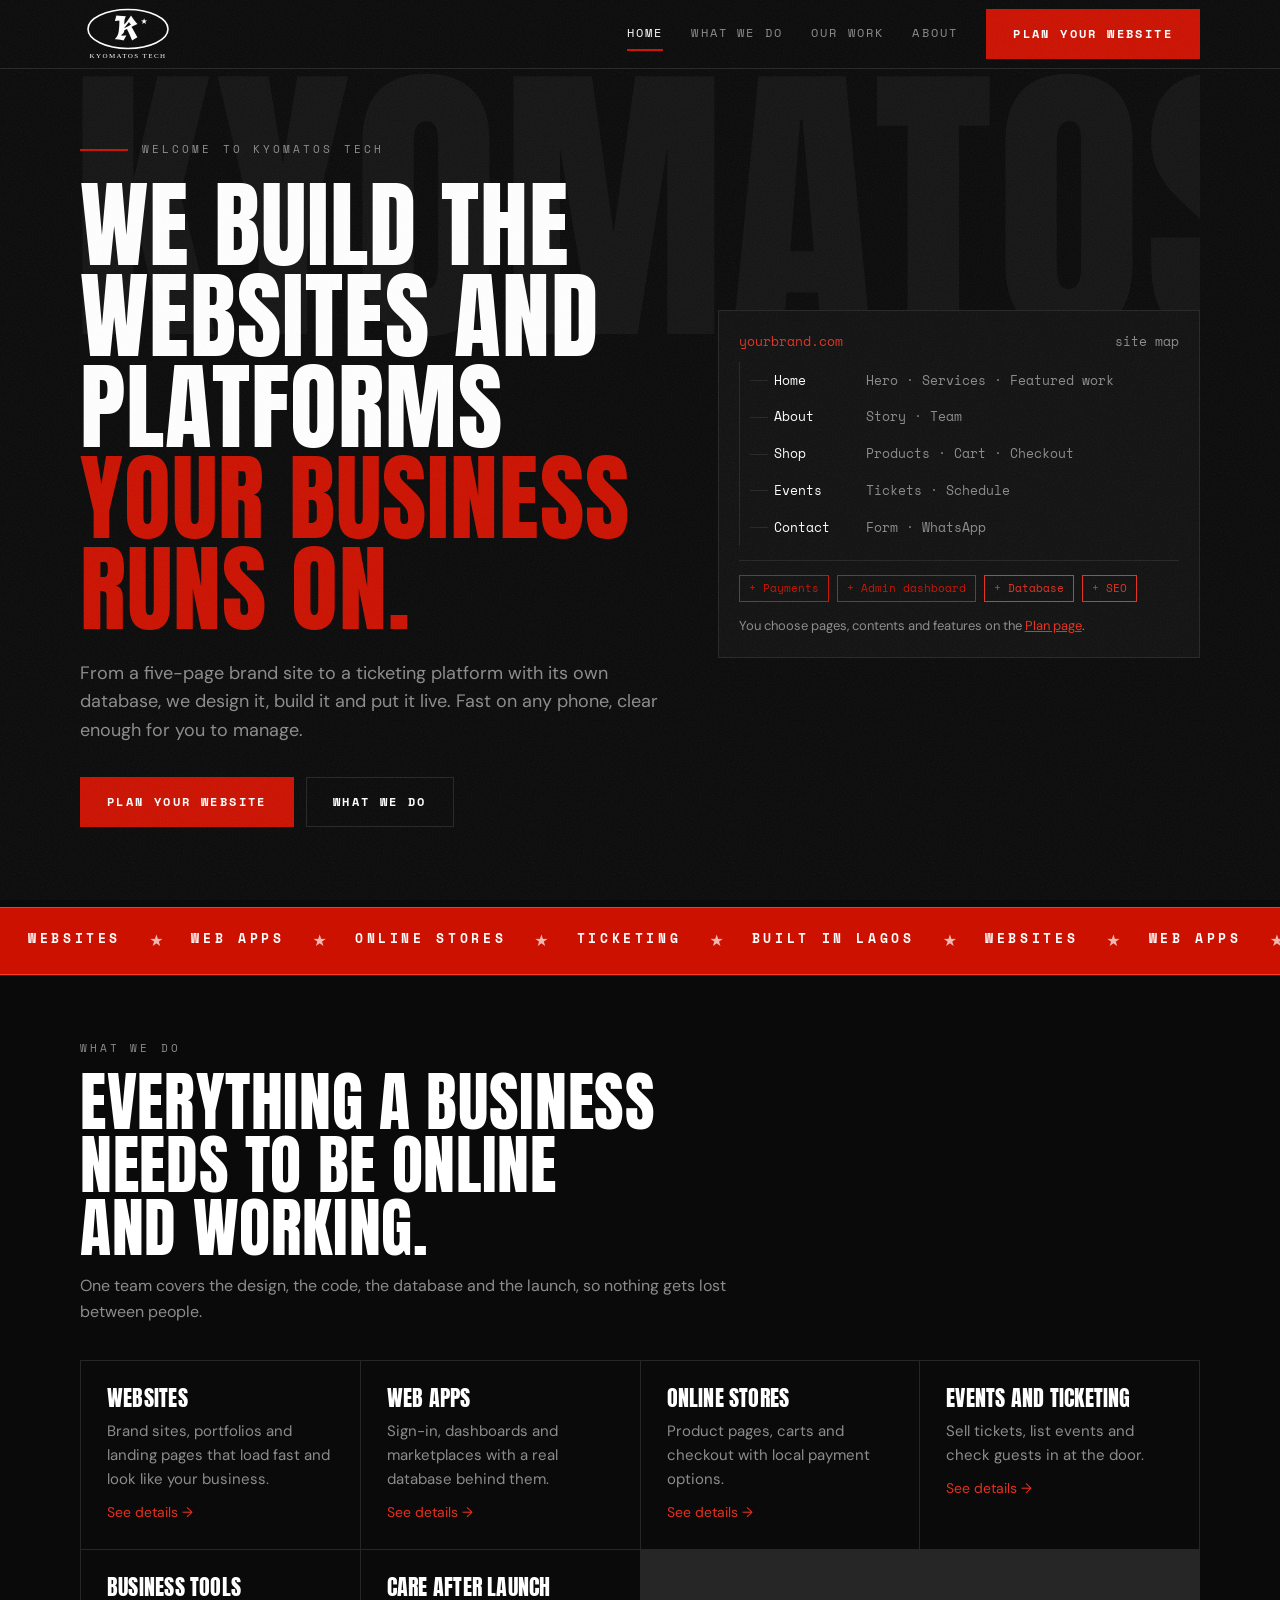
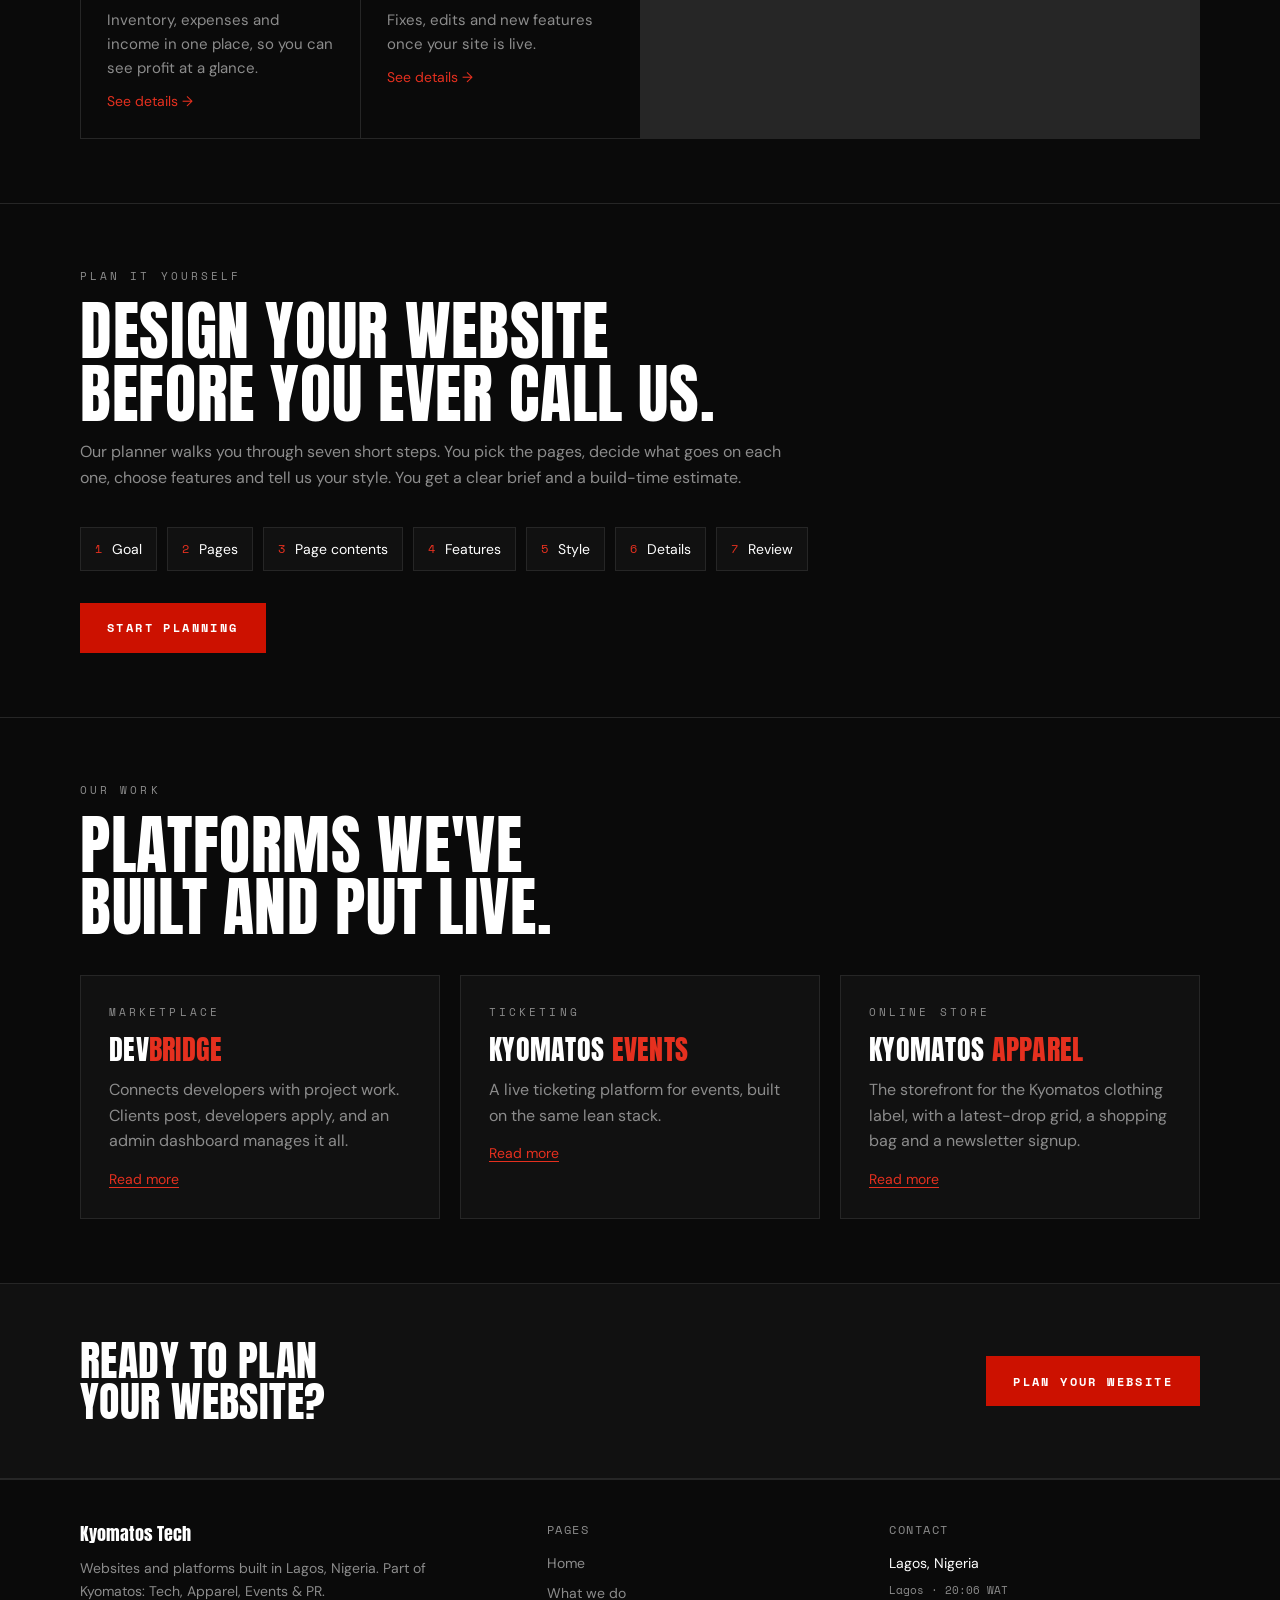
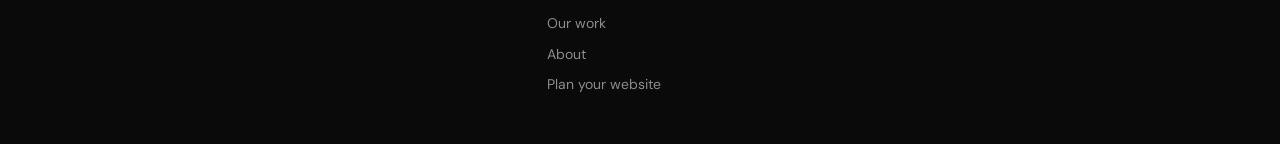
<file: Kyomatos Tech.html>
<!DOCTYPE html>
<html>
  <head>
    <meta charset="utf8" />
    <meta
      name="viewport"
      content="width=device-width,initial-scale=1,viewport-fit=cover"
    />
    <style>
      :root {
        color-scheme: light;
        box-sizing: border-box;
        padding-top: env(safe-area-inset-top, 0px);
        padding-bottom: env(safe-area-inset-bottom, 0px);
      }
      html {
        scroll-padding-top: env(safe-area-inset-top, 0px);
      }
      body {
        margin: 0;
        padding: 0;
        font: 14px -apple-system, BlinkMacSystemFont, sans-serif;
        background: #fff;
        color: #000;
      }
      img {
        max-width: 100%;
      }
      [hidden]:not([hidden="until-found" i]) {
        display: none !important;
      }
    </style>
  </head>
  <body>
    <title>Kyomatos Tech</title>
    <meta name="claude:viewport-fit-sides" content="cover" />
    <link
      rel="stylesheet"
      href="https://fonts.googleapis.com/css2?family=Anton&family=DM+Sans:wght@400;500;600&family=Space+Mono:wght@400;700&family=UnifrakturCook:wght@700&display=swap"
    />
    <style>
      /* Layout: sticky header + five hash views (home, services, work, plan, about). Plan view is a 7-step wizard with a live summary rail. */
      :root {
        --bg: #0a0a0a;
        --surface: #111111;
        --soft: #240a07;
        --line: #262626;
        --fg: #ffffff;
        --muted: #8c8c8c;
        --cyan: #e5301f;
        --orange: #cc1100;
        --on-orange: #ffffff;
        --danger: #ff8a7a;
        --font-display: "Anton", Impact, "Arial Narrow", sans-serif;
        --font-body: "DM Sans", system-ui, -apple-system, "Segoe UI", sans-serif;
        --font-mono: "Space Mono", ui-monospace, Menlo, Consolas, monospace;
        --font-mark: "UnifrakturCook", "Times New Roman", serif;
        color-scheme: dark;
      }
      /* One dark look on purpose, to match Kyomatos Apparel: black, white and red. */

      * {
        box-sizing: border-box;
      }
      html {
        scroll-behavior: smooth;
      }
      body {
        background: var(--bg);
        color: var(--fg);
        font-family: var(--font-body);
        font-size: 16px;
        line-height: 1.6;
        padding-block: 0;
        font-synthesis: none;
      }
      body::before {
        content: "";
        position: fixed;
        inset: 0 0 auto;
        height: env(safe-area-inset-top, 0px);
        background: var(--bg);
        z-index: 30;
      }
      body::after {
        content: "";
        position: fixed;
        inset: 0;
        pointer-events: none;
        z-index: 40;
        opacity: 0.07;
        background-image: url("data:image/svg+xml;utf8,<svg xmlns='http://www.w3.org/2000/svg' width='200' height='200'><filter id='n'><feTurbulence type='fractalNoise' baseFrequency='.8' numOctaves='2' stitchTiles='stitch'/></filter><rect width='100%25' height='100%25' filter='url(%23n)'/></svg>");
      }
      .wrap {
        max-width: 1152px;
        margin: 0 auto;
        padding-left: max(16px, env(safe-area-inset-left, 0px));
        padding-right: max(16px, env(safe-area-inset-right, 0px));
      }
      a {
        color: inherit;
      }
      h1,
      h2,
      h3 {
        font-family: var(--font-display);
        font-weight: 400;
        text-transform: uppercase;
        text-wrap: balance;
        margin: 0;
        line-height: 0.98;
        letter-spacing: 0.01em;
      }
      p {
        margin: 0;
      }
      button {
        font-family: inherit;
      }
      :focus-visible {
        outline: 2px solid var(--cyan);
        outline-offset: 3px;
      }
      .label {
        font-family: var(--font-mono);
        font-size: 11px;
        letter-spacing: 0.28em;
        text-transform: uppercase;
        color: var(--muted);
      }
      .sr {
        position: absolute;
        width: 1px;
        height: 1px;
        overflow: hidden;
        clip: rect(0 0 0 0);
        white-space: nowrap;
      }

      /* header */
      .site-head {
        position: sticky;
        top: env(safe-area-inset-top, 0px);
        z-index: 20;
        background: var(--bg);
        border-bottom: 1px solid var(--line);
      }
      .bar {
        display: flex;
        align-items: center;
        justify-content: space-between;
        gap: 16px;
        min-height: 68px;
      }
      .brand {
        display: flex;
        align-items: center;
        gap: 12px;
        text-decoration: none;
      }
      .brand svg {
        width: 96px;
        height: 54px;
        flex: none;
      }
      .brand b {
        font-family: var(--font-display);
        font-weight: 800;
        font-size: 18px;
        letter-spacing: 0.01em;
        white-space: nowrap;
      }
      .brand b span {
        color: var(--cyan);
      }
      .nav {
        display: flex;
        align-items: center;
        gap: 28px;
        font-family: var(--font-mono);
        font-size: 12px;
        letter-spacing: 0.18em;
        text-transform: uppercase;
        color: var(--muted);
      }
      .nav a {
        text-decoration: none;
        padding-block: 6px;
        border-bottom: 2px solid transparent;
      }
      .nav a:hover {
        color: var(--fg);
      }
      .nav a[aria-current="page"] {
        color: var(--fg);
        border-bottom-color: var(--orange);
      }
      .nav a.btn {
        border-bottom: 1px solid var(--orange);
        color: var(--on-orange);
        padding-block: 0;
      }
      .menu-btn {
        display: none;
        min-height: 40px;
        padding: 0 14px;
        border: 1px solid var(--line);
        border-radius: 6px;
        background: transparent;
        color: var(--fg);
        font-family: var(--font-mono);
        font-size: 13px;
        cursor: pointer;
      }
      @media (max-width: 860px) {
        .menu-btn {
          display: inline-flex;
          align-items: center;
        }
        .nav {
          display: none;
          position: absolute;
          left: 0;
          right: 0;
          top: 100%;
          flex-direction: column;
          align-items: stretch;
          gap: 4px;
          background: var(--bg);
          border-bottom: 1px solid var(--line);
          padding: 12px max(16px, env(safe-area-inset-right, 0px)) 18px
            max(16px, env(safe-area-inset-left, 0px));
        }
        .nav.open {
          display: flex;
        }
        .nav a {
          padding-block: 12px;
        }
        .nav a.btn {
          justify-content: center;
          margin-top: 8px;
        }
      }

      /* buttons and shared bits */
      .btn {
        display: inline-flex;
        align-items: center;
        justify-content: center;
        min-height: 50px;
        padding: 0 26px;
        font-family: var(--font-mono);
        font-weight: 700;
        font-size: 12px;
        letter-spacing: 0.2em;
        text-transform: uppercase;
        text-decoration: none;
        border: 1px solid var(--line);
        cursor: pointer;
        background: transparent;
        color: var(--fg);
      }
      .btn.primary {
        background: var(--orange);
        color: var(--on-orange);
        border-color: var(--orange);
      }
      .btn:hover {
        border-color: var(--cyan);
      }
      .btn.primary:hover {
        filter: brightness(1.08);
        border-color: var(--orange);
      }
      .btn[disabled] {
        opacity: 0.4;
        cursor: not-allowed;
      }
      .link {
        background: none;
        border: 0;
        padding: 0;
        color: var(--cyan);
        cursor: pointer;
        font-size: 14px;
        text-decoration: underline;
        text-underline-offset: 3px;
      }
      .cta {
        display: flex;
        flex-wrap: wrap;
        gap: 12px;
        margin-top: 32px;
      }
      .band {
        border-top: 1px solid var(--line);
      }
      section.s {
        padding-block: 64px;
      }
      .sec-head {
        display: grid;
        gap: 14px;
        margin-bottom: 36px;
        max-width: 64ch;
      }
      .sec-head h2 {
        font-size: clamp(38px, 5.6vw, 64px);
      }
      .sec-head p {
        color: var(--muted);
      }
      .muted {
        color: var(--muted);
      }

      /* home hero */
      .hero {
        display: grid;
        grid-template-columns: 1.1fr 0.9fr;
        gap: 48px;
        padding-block: 72px 80px;
        align-items: center;
      }
      .hero > * {
        min-width: 0;
      }
      .hero h1 {
        font-size: clamp(48px, 8vw, 96px);
        line-height: 0.95;
        margin-top: 20px;
      }
      .hero h1 em {
        font-style: normal;
        color: var(--orange);
      }
      .hero .lede {
        margin-top: 24px;
        max-width: 52ch;
        font-size: 18px;
        color: var(--muted);
      }
      @media (max-width: 880px) {
        .hero {
          grid-template-columns: minmax(0, 1fr);
          padding-block: 48px 56px;
          gap: 40px;
        }
      }

      .tree {
        background: var(--surface);
        border: 1px solid var(--line);
        border-radius: 10px;
        padding: 20px;
        font-family: var(--font-mono);
        font-size: 13px;
      }
      .tree .root {
        color: var(--cyan);
        margin-bottom: 10px;
        display: flex;
        justify-content: space-between;
        gap: 12px;
        flex-wrap: wrap;
      }
      .tree .root span:last-child {
        color: var(--muted);
      }
      .tree ul {
        list-style: none;
        margin: 0;
        padding: 0 0 0 10px;
        border-left: 1px solid var(--line);
      }
      .tree li {
        position: relative;
        padding: 8px 0 8px 24px;
        display: grid;
        grid-template-columns: 82px minmax(0, 1fr);
        gap: 10px;
      }
      .tree li::before {
        content: "";
        position: absolute;
        left: 0;
        top: 50%;
        width: 18px;
        border-top: 1px solid var(--line);
      }
      .tree li b {
        font-weight: 500;
        color: var(--fg);
      }
      .tree li span {
        color: var(--muted);
      }
      .tags {
        display: flex;
        flex-wrap: wrap;
        gap: 8px;
        margin-top: 14px;
        padding-top: 14px;
        border-top: 1px solid var(--line);
      }
      .tag {
        font-size: 11px;
        padding: 4px 9px;
        border-radius: 4px;
        border: 1px solid var(--orange);
        color: var(--orange);
        white-space: nowrap;
      }
      .tag.c {
        border-color: var(--cyan);
        color: var(--cyan);
      }

      /* cards */
      .caps {
        display: grid;
        grid-template-columns: repeat(auto-fit, minmax(260px, 1fr));
        gap: 1px;
        border: 1px solid var(--line);
        border-radius: 10px;
        overflow: hidden;
        background: var(--line);
      }
      .cap {
        background: var(--bg);
        padding: 26px;
        display: grid;
        gap: 10px;
        align-content: start;
      }
      .cap h3 {
        font-size: 22px;
        font-weight: 700;
      }
      .cap p {
        color: var(--muted);
        font-size: 15px;
      }
      .cap a {
        color: var(--cyan);
        font-size: 14px;
        text-decoration: none;
      }
      .cap a:hover {
        text-decoration: underline;
      }
      .seq {
        list-style: none;
        margin: 0;
        padding: 0;
        display: flex;
        flex-wrap: wrap;
        gap: 10px;
      }
      .seq li {
        display: flex;
        align-items: center;
        gap: 10px;
        padding: 10px 14px;
        border: 1px solid var(--line);
        border-radius: 999px;
        background: var(--surface);
        font-size: 14px;
      }
      .seq li span {
        font-family: var(--font-mono);
        font-size: 12px;
        color: var(--cyan);
      }
      .two {
        display: grid;
        grid-template-columns: repeat(2, minmax(0, 1fr));
        gap: 20px;
      }
      .three {
        display: grid;
        grid-template-columns: repeat(3, minmax(0, 1fr));
        gap: 20px;
      }
      @media (max-width: 860px) {
        .two,
        .three {
          grid-template-columns: minmax(0, 1fr);
        }
      }
      .card {
        background: var(--surface);
        border: 1px solid var(--line);
        border-radius: 10px;
        padding: 28px;
        display: grid;
        gap: 14px;
        align-content: start;
      }
      .card h3 {
        font-size: 28px;
        font-weight: 700;
      }
      .card h3 span {
        color: var(--cyan);
      }
      .card p {
        color: var(--muted);
      }
      .card ul {
        list-style: none;
        margin: 4px 0 0;
        padding: 0;
        display: grid;
        gap: 8px;
        font-size: 14px;
      }
      .card li {
        display: flex;
        gap: 10px;
      }
      .card li::before {
        content: "→";
        color: var(--orange);
        font-family: var(--font-mono);
      }
      .cta-band {
        background: var(--surface);
        border-block: 1px solid var(--line);
      }
      .cta-band .wrap {
        padding-block: 56px;
        display: flex;
        flex-wrap: wrap;
        align-items: center;
        justify-content: space-between;
        gap: 24px;
      }
      .cta-band h2 {
        font-size: clamp(28px, 4vw, 42px);
        font-weight: 700;
        max-width: 22ch;
      }

      /* inner page hero */
      .page-head {
        padding-block: 64px 40px;
        display: grid;
        gap: 16px;
        max-width: 70ch;
      }
      .page-head h1 {
        font-size: clamp(48px, 8vw, 92px);
        line-height: 0.95;
      }
      .page-head h1 em {
        font-style: normal;
        color: var(--orange);
      }
      .page-head p {
        color: var(--muted);
        font-size: 18px;
      }

      /* services */
      .svc {
        display: grid;
        grid-template-columns: 0.8fr 1.2fr;
        gap: 40px;
        padding-block: 36px;
        border-top: 1px solid var(--line);
      }
      .svc > * {
        min-width: 0;
      }
      .svc h3 {
        font-size: 28px;
        font-weight: 700;
      }
      .svc .muted {
        margin-top: 10px;
      }
      .svc ul {
        list-style: none;
        margin: 0;
        padding: 0;
        display: grid;
        grid-template-columns: repeat(auto-fit, minmax(220px, 1fr));
        gap: 12px 24px;
        font-size: 15px;
        align-content: start;
      }
      .svc li {
        display: flex;
        gap: 10px;
      }
      .svc li::before {
        content: "+";
        color: var(--cyan);
        font-family: var(--font-mono);
      }
      @media (max-width: 860px) {
        .svc {
          grid-template-columns: minmax(0, 1fr);
          gap: 20px;
        }
      }
      .stack {
        display: flex;
        flex-wrap: wrap;
        gap: 10px;
      }
      .stack span {
        font-family: var(--font-mono);
        font-size: 13px;
        padding: 7px 12px;
        border: 1px solid var(--line);
        border-radius: 999px;
        color: var(--muted);
      }
      details {
        border-top: 1px solid var(--line);
        padding-block: 18px;
      }
      details:last-of-type {
        border-bottom: 1px solid var(--line);
      }
      summary {
        cursor: pointer;
        font-family: var(--font-display);
        font-size: 22px;
        font-weight: 400;
        text-transform: uppercase;
        list-style: none;
        display: flex;
        justify-content: space-between;
        gap: 16px;
      }
      summary::after {
        content: "+";
        font-family: var(--font-mono);
        color: var(--orange);
      }
      details[open] summary::after {
        content: "–";
      }
      summary::-webkit-details-marker {
        display: none;
      }
      details p {
        margin-top: 10px;
        color: var(--muted);
        max-width: 64ch;
      }

      /* work */
      .case {
        display: grid;
        grid-template-columns: 1fr 1fr;
        gap: 40px;
        padding-block: 40px;
        border-top: 1px solid var(--line);
        align-items: center;
      }
      .case > * {
        min-width: 0;
      }
      .case h2 {
        font-size: clamp(30px, 4vw, 44px);
        font-weight: 700;
        margin-block: 10px 14px;
      }
      .case h2 span {
        color: var(--cyan);
      }
      .case p {
        color: var(--muted);
      }
      .case .stack {
        margin-top: 18px;
      }
      @media (max-width: 860px) {
        .case {
          grid-template-columns: minmax(0, 1fr);
          gap: 24px;
        }
      }
      .board {
        background: var(--surface);
        border: 1px solid var(--line);
        border-radius: 10px;
        overflow: hidden;
      }
      .board-head,
      .board-foot {
        display: flex;
        justify-content: space-between;
        gap: 12px;
        padding: 12px 18px;
      }
      .board-head {
        border-bottom: 1px solid var(--line);
      }
      .board-foot {
        border-top: 1px solid var(--line);
      }
      .board-row {
        display: grid;
        grid-template-columns: 1fr auto;
        gap: 4px 16px;
        padding: 16px 18px;
        border-bottom: 1px solid var(--line);
      }
      .board-row:last-of-type {
        border-bottom: 0;
      }
      .board-row b {
        font-weight: 600;
      }
      .board-row .meta {
        font-size: 13px;
        color: var(--muted);
      }
      .ticket {
        display: grid;
        grid-template-columns: 1fr 108px;
        background: var(--surface);
        border: 1px solid var(--line);
        border-radius: 10px;
        overflow: hidden;
      }
      .ticket .main {
        padding: 22px;
        display: grid;
        gap: 6px;
        align-content: center;
        border-right: 2px dashed var(--line);
      }
      .ticket .main b {
        font-family: var(--font-display);
        font-size: 26px;
        line-height: 1.1;
      }
      .ticket .main span {
        color: var(--muted);
        font-size: 13px;
      }
      .ticket .qr {
        margin: 18px auto;
        width: 72px;
        height: 72px;
        background: repeating-conic-gradient(var(--fg) 0 25%, transparent 0 50%)
          0 0 / 18px 18px;
        border: 4px solid var(--fg);
        border-radius: 4px;
        opacity: 0.85;
      }
      .ticket .side {
        display: grid;
        align-content: center;
        justify-items: center;
        gap: 6px;
        padding-inline: 8px;
      }
      .concept {
        background: var(--surface);
        border: 1px dashed var(--line);
        border-radius: 10px;
        padding: 22px;
        display: grid;
        gap: 10px;
      }
      .concept .bars {
        display: grid;
        gap: 8px;
      }
      .concept .bars i {
        display: block;
        height: 10px;
        border-radius: 3px;
        background: var(--cyan);
        opacity: 0.8;
      }
      .concept .bars i:nth-child(2) {
        background: var(--orange);
      }

      /* about */
      .arm {
        background: var(--surface);
        border: 1px solid var(--line);
        border-radius: 10px;
        padding: 24px;
        display: grid;
        gap: 8px;
        align-content: start;
      }
      .arm h3 {
        font-size: 22px;
        font-weight: 700;
      }
      .arm p {
        color: var(--muted);
        font-size: 15px;
      }
      .arm.here {
        border-color: var(--cyan);
      }
      .founder {
        display: grid;
        grid-template-columns: 96px minmax(0, 1fr);
        gap: 24px;
        align-items: center;
      }
      .avatar {
        width: 96px;
        height: 96px;
        border-radius: 50%;
        border: 1.5px solid var(--cyan);
        display: grid;
        place-items: center;
        font-family: var(--font-mark);
        font-size: 52px;
        color: var(--orange);
        background: var(--surface);
      }

      /* plan wizard */
      .plan-head {
        padding-block: 48px 28px;
        display: flex;
        flex-wrap: wrap;
        justify-content: space-between;
        align-items: end;
        gap: 16px;
      }
      .plan-head h1 {
        font-size: clamp(34px, 5vw, 54px);
        font-weight: 800;
      }
      .plan-head p {
        color: var(--muted);
        margin-top: 10px;
        max-width: 56ch;
      }
      .plan {
        display: grid;
        grid-template-columns: minmax(0, 1fr) 300px;
        gap: 32px;
        align-items: start;
        padding-bottom: 72px;
      }
      .plan > * {
        min-width: 0;
      }
      .stepper {
        max-width: 100%;
        list-style: none;
        margin: 0 0 20px;
        padding: 0 0 4px;
        display: flex;
        gap: 8px;
        overflow-x: auto;
      }
      .stepper button {
        display: flex;
        align-items: center;
        gap: 8px;
        white-space: nowrap;
        padding: 9px 14px;
        border-radius: 999px;
        border: 1px solid var(--line);
        background: transparent;
        color: var(--muted);
        font-size: 13px;
        cursor: pointer;
      }
      .stepper button span {
        font-family: var(--font-mono);
        font-size: 11px;
      }
      .stepper button[aria-current="step"] {
        border-color: var(--orange);
        color: var(--fg);
      }
      .stepper button.done {
        color: var(--fg);
      }
      .stepper button.done span {
        color: var(--cyan);
      }
      .stepper button[disabled] {
        opacity: 0.45;
        cursor: not-allowed;
      }
      .wiz {
        background: var(--surface);
        border: 1px solid var(--line);
        border-radius: 12px;
        padding: 28px;
      }
      .wh {
        font-size: clamp(24px, 3.2vw, 32px);
        font-weight: 700;
      }
      .sub {
        color: var(--muted);
        margin: 8px 0 24px;
        max-width: 60ch;
      }
      .grid {
        display: grid;
        gap: 12px;
      }
      .grid.cards {
        grid-template-columns: repeat(auto-fit, minmax(230px, 1fr));
      }
      .chips {
        display: flex;
        flex-wrap: wrap;
        gap: 10px;
      }
      .opt {
        text-align: left;
        display: grid;
        gap: 6px;
        padding: 18px;
        border: 1px solid var(--line);
        border-radius: 8px;
        background: var(--bg);
        color: var(--fg);
        cursor: pointer;
        font-size: 14px;
        align-content: start;
      }
      .opt b {
        font-family: var(--font-display);
        font-weight: 400;
        font-size: 19px;
        text-transform: uppercase;
        letter-spacing: 0.02em;
      }
      .opt span {
        color: var(--muted);
      }
      .opt:hover {
        border-color: var(--cyan);
      }
      .opt[aria-pressed="true"],
      .chip[aria-pressed="true"] {
        border-color: var(--cyan);
        background: var(--soft);
      }
      .chip {
        display: inline-flex;
        align-items: center;
        gap: 8px;
        min-height: 42px;
        padding: 0 16px;
        border: 1px solid var(--line);
        border-radius: 999px;
        background: var(--bg);
        color: var(--fg);
        font-size: 14px;
        cursor: pointer;
        text-align: left;
      }
      .chip::before {
        content: "+";
        font-family: var(--font-mono);
        color: var(--muted);
      }
      .chip[aria-pressed="true"]::before {
        content: "✓";
        color: var(--orange);
      }
      .chip:hover {
        border-color: var(--cyan);
      }
      .chip.sm {
        min-height: 36px;
        padding: 0 13px;
        font-size: 13px;
      }
      .count {
        margin-top: 18px;
        color: var(--muted);
        font-size: 14px;
      }
      .count b {
        color: var(--cyan);
        font-family: var(--font-mono);
        font-size: 16px;
      }
      .addrow {
        display: flex;
        flex-wrap: wrap;
        gap: 10px;
        margin-top: 18px;
      }
      .addrow input {
        flex: 1 1 220px;
      }
      .pcs {
        display: grid;
        gap: 16px;
      }
      .pc {
        border: 1px solid var(--line);
        border-radius: 10px;
        padding: 18px;
        margin: 0;
        display: grid;
        gap: 14px;
        min-width: 0;
        background: var(--bg);
      }
      .pc legend {
        font-family: var(--font-display);
        font-weight: 700;
        font-size: 19px;
        padding-inline: 8px;
      }
      .cat {
        margin: 26px 0 12px;
      }
      .cat:first-child {
        margin-top: 0;
      }
      .feat {
        display: grid;
        grid-template-columns: repeat(auto-fit, minmax(240px, 1fr));
        gap: 12px;
      }
      .palettes {
        display: flex;
        flex-wrap: wrap;
        gap: 10px;
      }
      .pal {
        display: inline-flex;
        align-items: center;
        gap: 10px;
        min-height: 44px;
        padding: 0 14px 0 10px;
        border: 1px solid var(--line);
        border-radius: 8px;
        background: var(--bg);
        color: var(--fg);
        cursor: pointer;
        font-size: 13px;
      }
      .pal[aria-pressed="true"] {
        border-color: var(--cyan);
        background: var(--soft);
      }
      .sw {
        display: inline-flex;
      }
      .sw i {
        width: 16px;
        height: 22px;
        display: block;
      }
      .sw i:first-child {
        border-radius: 4px 0 0 4px;
      }
      .sw i:last-child {
        border-radius: 0 4px 4px 0;
      }
      .vibe .sw {
        margin-bottom: 4px;
      }
      .form {
        display: grid;
        grid-template-columns: repeat(2, minmax(0, 1fr));
        gap: 16px;
      }
      .form .full {
        grid-column: 1 / -1;
      }
      @media (max-width: 640px) {
        .form {
          grid-template-columns: minmax(0, 1fr);
        }
        .wiz {
          padding: 20px;
        }
      }
      .field {
        display: grid;
        gap: 6px;
      }
      label,
      .lab {
        font-size: 13px;
        font-weight: 600;
      }
      input,
      select,
      textarea {
        width: 100%;
        font: inherit;
        font-size: 15px;
        color: var(--fg);
        background: var(--bg);
        border: 1px solid var(--line);
        border-radius: 6px;
        padding: 11px 12px;
      }
      input[type="color"] {
        padding: 3px;
        height: 44px;
        width: 70px;
      }
      textarea {
        min-height: 96px;
        resize: vertical;
      }
      .sec-t {
        margin: 28px 0 12px;
        font-family: var(--font-display);
        font-size: 18px;
        font-weight: 700;
      }
      .sec-t:first-of-type {
        margin-top: 0;
      }
      .wiz-nav {
        display: flex;
        justify-content: space-between;
        align-items: center;
        gap: 12px;
        margin-top: 28px;
        padding-top: 20px;
        border-top: 1px solid var(--line);
      }
      .err {
        color: var(--danger);
        font-size: 14px;
        min-height: 22px;
        margin-top: 14px;
      }
      .empty {
        padding: 20px;
        border: 1px dashed var(--line);
        border-radius: 8px;
        color: var(--muted);
      }

      .rail {
        position: sticky;
        top: calc(env(safe-area-inset-top, 0px) + 88px);
        background: var(--surface);
        border: 1px solid var(--line);
        border-radius: 12px;
        padding: 22px;
        display: grid;
        gap: 16px;
      }
      .rail h3 {
        font-size: 20px;
        font-weight: 700;
      }
      .rail dl {
        margin: 0;
        display: grid;
        gap: 8px;
        font-size: 14px;
      }
      .rail dl div {
        display: flex;
        justify-content: space-between;
        gap: 12px;
      }
      .rail dt {
        color: var(--muted);
      }
      .rail dd {
        margin: 0;
        text-align: right;
        font-weight: 600;
      }
      .est {
        border: 1px solid var(--orange);
        border-radius: 8px;
        padding: 14px;
        display: grid;
        gap: 4px;
      }
      .est b {
        font-family: var(--font-display);
        font-size: 26px;
        color: var(--orange);
      }
      .est small {
        color: var(--muted);
        font-size: 12px;
        line-height: 1.4;
      }
      .mini {
        list-style: none;
        margin: 0;
        padding: 0;
        display: flex;
        flex-wrap: wrap;
        gap: 6px;
      }
      .mini li {
        font-family: var(--font-mono);
        font-size: 11px;
        padding: 3px 8px;
        border: 1px solid var(--line);
        border-radius: 4px;
        color: var(--muted);
      }
      .bar-fixed {
        display: none;
      }
      @media (max-width: 900px) {
        .plan {
          grid-template-columns: minmax(0, 1fr);
          padding-bottom: 110px;
        }
        .rail {
          display: none;
        }
        .is-plan .bar-fixed {
          display: flex;
          position: fixed;
          left: 0;
          right: 0;
          bottom: 0;
          z-index: 25;
          justify-content: space-between;
          align-items: center;
          gap: 12px;
          background: var(--surface);
          border-top: 1px solid var(--line);
          font-size: 13px;
          padding: 12px max(16px, env(safe-area-inset-right, 0px))
            calc(12px + env(safe-area-inset-bottom, 0px))
            max(16px, env(safe-area-inset-left, 0px));
        }
        .bar-fixed b {
          color: var(--orange);
          font-family: var(--font-mono);
        }
      }
      .rv {
        border: 1px solid var(--line);
        border-radius: 10px;
        padding: 18px;
        margin-bottom: 14px;
        background: var(--bg);
        display: grid;
        gap: 10px;
      }
      .rvh {
        display: flex;
        justify-content: space-between;
        gap: 12px;
        align-items: baseline;
      }
      .rvh h3 {
        font-size: 18px;
        font-weight: 700;
      }
      .rv p,
      .rv li {
        font-size: 14px;
        color: var(--muted);
      }
      .rv ul {
        margin: 0;
        padding-left: 18px;
        display: grid;
        gap: 4px;
      }
      .rv strong {
        color: var(--fg);
        font-weight: 600;
      }
      .briefbox {
        margin: 0;
        white-space: pre-wrap;
        word-break: break-word;
        font-family: var(--font-mono);
        font-size: 12.5px;
        line-height: 1.7;
        background: var(--bg);
        border: 1px solid var(--line);
        border-radius: 8px;
        padding: 16px;
        max-height: 340px;
        overflow: auto;
      }
      .actions {
        display: flex;
        flex-wrap: wrap;
        gap: 12px;
        margin-top: 16px;
        align-items: center;
      }

      footer {
        border-top: 1px solid var(--line);
      }
      footer .wrap {
        padding-block: 40px 48px;
        display: grid;
        grid-template-columns: 1.4fr 1fr 1fr;
        gap: 32px;
      }
      footer .wrap > * {
        min-width: 0;
      }
      footer h4 {
        margin: 0 0 12px;
        font-family: var(--font-mono);
        font-size: 12px;
        letter-spacing: 0.12em;
        text-transform: uppercase;
        color: var(--muted);
        font-weight: 500;
      }
      footer ul {
        list-style: none;
        margin: 0;
        padding: 0;
        display: grid;
        gap: 8px;
        font-size: 14px;
      }
      footer a {
        text-decoration: none;
        color: var(--muted);
      }
      footer a:hover {
        color: var(--fg);
      }
      footer p {
        font-size: 14px;
        color: var(--muted);
        max-width: 40ch;
      }
      @media (max-width: 760px) {
        footer .wrap {
          grid-template-columns: minmax(0, 1fr);
        }
      }

      .shopmock {
        background: var(--surface);
        border: 1px solid var(--line);
        overflow: hidden;
      }
      .shopmock .top,
      .shopmock .foot {
        display: flex;
        justify-content: space-between;
        gap: 12px;
        padding: 12px 16px;
      }
      .shopmock .top {
        border-bottom: 1px solid var(--line);
      }
      .shopmock .foot {
        border-top: 1px solid var(--line);
      }
      .shopmock .hero-t {
        padding: 22px 16px;
        font-family: var(--font-display);
        font-size: clamp(40px, 8vw, 56px);
        line-height: 0.92;
        text-transform: uppercase;
      }
      .shopmock .hero-t span {
        display: block;
        color: var(--orange);
      }
      .shopmock .tiles {
        display: grid;
        grid-template-columns: repeat(3, minmax(0, 1fr));
        gap: 1px;
        background: var(--line);
        border-top: 1px solid var(--line);
      }
      .shopmock .tiles div {
        background: var(--bg);
        aspect-ratio: 4 / 5;
        display: grid;
        place-items: center;
        font-family: var(--font-mark);
        font-size: 40px;
        color: var(--line);
      }
      /* Shared look with Kyomatos Apparel: sharp corners, red kicker line, ghost wordmark, red ticker. */
      *:not(.avatar) {
        border-radius: 0 !important;
      }
      .kicker {
        display: flex;
        align-items: center;
        gap: 14px;
      }
      .kicker::before {
        content: "";
        width: 48px;
        height: 2px;
        background: var(--orange);
        flex: none;
      }
      .hero {
        position: relative;
        overflow: hidden;
      }
      .hero > *:not(.ghost) {
        position: relative;
        z-index: 1;
      }
      .ghost {
        position: absolute;
        top: -0.04em;
        left: -0.03em;
        z-index: 0;
        pointer-events: none;
        white-space: nowrap;
        line-height: 1;
        font-family: var(--font-display);
        font-size: clamp(90px, 24vw, 300px);
        color: #141414;
        letter-spacing: 0.01em;
      }
      .ticker {
        background: var(--orange);
        color: #fff;
        overflow: hidden;
        white-space: nowrap;
        border-block: 1px solid #ff3a24;
      }
      .ticker-track {
        display: inline-flex;
        animation: tick 34s linear infinite;
      }
      .ticker span {
        font-family: var(--font-mono);
        font-weight: 700;
        font-size: 13px;
        letter-spacing: 0.28em;
        text-transform: uppercase;
        padding: 20px 28px;
      }
      .ticker i {
        font-style: normal;
        opacity: 0.7;
        padding-block: 20px;
      }
      @keyframes tick {
        to {
          transform: translateX(-50%);
        }
      }
      /* ---------- Motion ---------- */
      @keyframes rise {
        from {
          opacity: 0;
          transform: translateY(36px);
        }
        to {
          opacity: 1;
          transform: none;
        }
      }
      @keyframes fadeIn {
        from {
          opacity: 0;
        }
        to {
          opacity: 1;
        }
      }
      @keyframes grow {
        from {
          transform: scaleX(0);
        }
        to {
          transform: scaleX(1);
        }
      }
      @keyframes pop {
        50% {
          transform: scale(1.05);
        }
      }
      @keyframes drift {
        from {
          transform: translateX(0);
        }
        to {
          transform: translateX(-7%);
        }
      }
      .view:not([hidden]) {
        animation: fadeIn 0.5s ease both;
      }
      .hero .kicker,
      .hero h1,
      .hero .lede,
      .hero .cta,
      .hero .tree {
        animation: rise 0.85s cubic-bezier(0.2, 0.7, 0.2, 1) backwards;
      }
      .hero h1 {
        animation-delay: 0.12s;
      }
      .hero .lede {
        animation-delay: 0.26s;
      }
      .hero .cta {
        animation-delay: 0.4s;
      }
      .hero .tree {
        animation-delay: 0.3s;
      }
      .tree li {
        animation: rise 0.6s cubic-bezier(0.2, 0.7, 0.2, 1) backwards;
      }
      .tree li:nth-child(1) {
        animation-delay: 0.55s;
      }
      .tree li:nth-child(2) {
        animation-delay: 0.65s;
      }
      .tree li:nth-child(3) {
        animation-delay: 0.75s;
      }
      .tree li:nth-child(4) {
        animation-delay: 0.85s;
      }
      .tree li:nth-child(5) {
        animation-delay: 0.95s;
      }
      .kicker::before {
        transform-origin: left;
        animation: grow 0.9s cubic-bezier(0.2, 0.7, 0.2, 1) 0.1s backwards;
      }
      .ghost {
        animation: drift 40s ease-in-out infinite alternate;
      }
      .page-head > * {
        animation: rise 0.75s cubic-bezier(0.2, 0.7, 0.2, 1) backwards;
      }
      .page-head > *:nth-child(2) {
        animation-delay: 0.1s;
      }
      .page-head > *:nth-child(3) {
        animation-delay: 0.2s;
      }
      .progress {
        position: absolute;
        left: 0;
        bottom: -1px;
        width: 100%;
        height: 2px;
        background: var(--orange);
        transform-origin: left;
        transform: scaleX(0);
        z-index: 2;
      }
      .brand svg {
        transition: transform 0.4s cubic-bezier(0.2, 0.7, 0.2, 1);
      }
      .brand:hover svg {
        transform: rotate(-4deg) scale(1.06);
      }
      .nav a {
        transition: color 0.2s ease, border-color 0.2s ease;
      }
      .btn {
        position: relative;
        overflow: hidden;
        isolation: isolate;
        transition: color 0.25s ease, border-color 0.25s ease;
      }
      .btn::before {
        content: "";
        position: absolute;
        inset: 0;
        z-index: -1;
        background: var(--orange);
        transform: translateX(-101%);
        transition: transform 0.38s cubic-bezier(0.2, 0.7, 0.2, 1);
      }
      .btn:hover::before {
        transform: none;
      }
      .btn:hover {
        color: #fff;
      }
      .btn.primary::before {
        background: #fff;
      }
      .btn.primary:hover {
        color: #0a0a0a;
        filter: none;
      }
      .btn:active {
        transform: scale(0.97);
      }
      .card,
      .cap,
      .arm,
      .opt,
      .board,
      .ticket,
      .shopmock {
        transition: transform 0.28s cubic-bezier(0.2, 0.7, 0.2, 1),
          border-color 0.28s ease, background-color 0.28s ease;
      }
      .card:hover,
      .arm:hover {
        transform: translateY(-6px);
        border-color: var(--orange);
      }
      .cap:hover {
        background: var(--surface);
      }
      .opt:hover {
        transform: translateY(-2px);
      }
      .opt:active,
      .chip:active,
      .pal:active {
        transform: scale(0.97);
      }
      .opt[aria-pressed="true"],
      .chip[aria-pressed="true"],
      .pal[aria-pressed="true"] {
        animation: pop 0.3s ease;
      }
      .ticker:hover .ticker-track {
        animation-play-state: paused;
      }
      .stepper button {
        transition: color 0.2s ease, border-color 0.2s ease;
      }
      #step .wh,
      #step .sub {
        animation: rise 0.5s cubic-bezier(0.2, 0.7, 0.2, 1) backwards;
      }
      #step .sub {
        animation-delay: 0.06s;
      }
      #step .opt,
      #step .chip,
      #step .pal,
      #step .pc,
      #step .rv,
      #step .field {
        animation: rise 0.5s cubic-bezier(0.2, 0.7, 0.2, 1) backwards;
      }
      .reveal {
        opacity: 0;
        transform: translateY(30px);
        transition: opacity 0.7s ease,
          transform 0.7s cubic-bezier(0.2, 0.7, 0.2, 1);
        transition-delay: var(--d, 0s);
      }
      .reveal.in {
        opacity: 1;
        transform: none;
      }
      @media (prefers-reduced-motion: reduce) {
        html {
          scroll-behavior: auto;
        }
        *,
        *::before,
        *::after {
          animation: none !important;
          transition: none !important;
        }
        .reveal {
          opacity: 1;
          transform: none;
        }
      }
    </style>

    <div class="site-head">
      <div class="progress" id="progress" aria-hidden="true"></div>
      <div class="wrap bar">
        <a class="brand" href="#home" aria-label="Kyomatos Tech home">
          <svg viewBox="0 0 96 54" aria-hidden="true">
            <ellipse
              cx="48"
              cy="22"
              rx="40"
              ry="19.5"
              fill="none"
              stroke="var(--fg)"
              stroke-width="1.6"
            />
            <text
              x="46"
              y="34"
              text-anchor="middle"
              font-family="UnifrakturCook, serif"
              font-weight="700"
              font-size="34"
              fill="var(--fg)"
            >
              K
            </text>
            <text
              x="64"
              y="17"
              text-anchor="middle"
              font-size="8"
              fill="var(--fg)"
            >
              ★
            </text>
            <text
              x="48"
              y="51"
              text-anchor="middle"
              font-family="Georgia, serif"
              font-size="7"
              letter-spacing="1.4"
              fill="var(--fg)"
            >
              KYOMATOS TECH
            </text>
          </svg>
        </a>
        <button
          class="menu-btn"
          id="menuBtn"
          type="button"
          aria-expanded="false"
          aria-controls="menu"
        >
          Menu
        </button>
        <nav class="nav" id="menu" aria-label="Main">
          <a href="#home" data-nav="home">Home</a>
          <a href="#services" data-nav="services">What we do</a>
          <a href="#work" data-nav="work">Our work</a>
          <a href="#about" data-nav="about">About</a>
          <a class="btn primary" href="#plan" data-nav="plan"
            >Plan your website</a
          >
        </nav>
      </div>
    </div>

    <main>
      <!-- HOME -->
      <div class="view" id="v-home">
        <div class="wrap">
          <div class="hero">
            <span class="ghost" aria-hidden="true">KYOMATOS</span>
            <div>
              <p class="label kicker">Welcome to Kyomatos Tech</p>
              <h1>
                We build the websites and platforms
                <em>your business runs on.</em>
              </h1>
              <p class="lede">
                From a five-page brand site to a ticketing platform with its own
                database, we design it, build it and put it live. Fast on any
                phone, clear enough for you to manage.
              </p>
              <div class="cta">
                <a class="btn primary" href="#plan">Plan your website</a>
                <a class="btn" href="#services">What we do</a>
              </div>
            </div>
            <aside class="tree" aria-label="Example site map">
              <div class="root">
                <span>yourbrand.com</span><span>site map</span>
              </div>
              <ul>
                <li><b>Home</b><span>Hero · Services · Featured work</span></li>
                <li><b>About</b><span>Story · Team</span></li>
                <li><b>Shop</b><span>Products · Cart · Checkout</span></li>
                <li><b>Events</b><span>Tickets · Schedule</span></li>
                <li><b>Contact</b><span>Form · WhatsApp</span></li>
              </ul>
              <div class="tags">
                <span class="tag">+ Payments</span
                ><span class="tag">+ Admin dashboard</span
                ><span class="tag c">+ Database</span
                ><span class="tag c">+ SEO</span>
              </div>
              <p
                class="muted"
                style="
                  margin-top: 14px;
                  font-family: var(--font-body);
                  font-size: 13px;
                "
              >
                You choose pages, contents and features on the
                <a href="#plan" style="color: var(--cyan)">Plan page</a>.
              </p>
            </aside>
          </div>
        </div>

        <div class="ticker" aria-hidden="true">
          <div class="ticker-track">
            <span>Websites</span><i>★</i><span>Web apps</span><i>★</i
            ><span>Online stores</span><i>★</i><span>Ticketing</span><i>★</i
            ><span>Built in Lagos</span><i>★</i> <span>Websites</span><i>★</i
            ><span>Web apps</span><i>★</i><span>Online stores</span><i>★</i
            ><span>Ticketing</span><i>★</i><span>Built in Lagos</span><i>★</i>
            <span>Websites</span><i>★</i><span>Web apps</span><i>★</i
            ><span>Online stores</span><i>★</i><span>Ticketing</span><i>★</i
            ><span>Built in Lagos</span><i>★</i> <span>Websites</span><i>★</i
            ><span>Web apps</span><i>★</i><span>Online stores</span><i>★</i
            ><span>Ticketing</span><i>★</i><span>Built in Lagos</span><i>★</i>
          </div>
        </div>

        <div class="band">
          <div class="wrap">
            <section class="s">
              <div class="sec-head">
                <p class="label">What we do</p>
                <h2>Everything a business needs to be online and working.</h2>
                <p>
                  One team covers the design, the code, the database and the
                  launch, so nothing gets lost between people.
                </p>
              </div>
              <div class="caps">
                <div class="cap">
                  <h3>Websites</h3>
                  <p>
                    Brand sites, portfolios and landing pages that load fast and
                    look like your business.
                  </p>
                  <a href="#services">See details →</a>
                </div>
                <div class="cap">
                  <h3>Web apps</h3>
                  <p>
                    Sign-in, dashboards and marketplaces with a real database
                    behind them.
                  </p>
                  <a href="#services">See details →</a>
                </div>
                <div class="cap">
                  <h3>Online stores</h3>
                  <p>
                    Product pages, carts and checkout with local payment
                    options.
                  </p>
                  <a href="#services">See details →</a>
                </div>
                <div class="cap">
                  <h3>Events and ticketing</h3>
                  <p>
                    Sell tickets, list events and check guests in at the door.
                  </p>
                  <a href="#services">See details →</a>
                </div>
                <div class="cap">
                  <h3>Business tools</h3>
                  <p>
                    Inventory, expenses and income in one place, so you can see
                    profit at a glance.
                  </p>
                  <a href="#services">See details →</a>
                </div>
                <div class="cap">
                  <h3>Care after launch</h3>
                  <p>Fixes, edits and new features once your site is live.</p>
                  <a href="#services">See details →</a>
                </div>
              </div>
            </section>
          </div>
        </div>

        <div class="band">
          <div class="wrap">
            <section class="s">
              <div class="sec-head">
                <p class="label">Plan it yourself</p>
                <h2>Design your website before you ever call us.</h2>
                <p>
                  Our planner walks you through seven short steps. You pick the
                  pages, decide what goes on each one, choose features and tell
                  us your style. You get a clear brief and a build-time
                  estimate.
                </p>
              </div>
              <ol class="seq">
                <li><span>1</span>Goal</li>
                <li><span>2</span>Pages</li>
                <li><span>3</span>Page contents</li>
                <li><span>4</span>Features</li>
                <li><span>5</span>Style</li>
                <li><span>6</span>Details</li>
                <li><span>7</span>Review</li>
              </ol>
              <div class="cta">
                <a class="btn primary" href="#plan">Start planning</a>
              </div>
            </section>
          </div>
        </div>

        <div class="band">
          <div class="wrap">
            <section class="s">
              <div class="sec-head">
                <p class="label">Our work</p>
                <h2>Platforms we've built and put live.</h2>
              </div>
              <div class="three">
                <article class="card">
                  <p class="label">Marketplace</p>
                  <h3>Dev<span>Bridge</span></h3>
                  <p>
                    Connects developers with project work. Clients post,
                    developers apply, and an admin dashboard manages it all.
                  </p>
                  <a class="link" href="#work">Read more</a>
                </article>
                <article class="card">
                  <p class="label">Ticketing</p>
                  <h3>Kyomatos <span>Events</span></h3>
                  <p>
                    A live ticketing platform for events, built on the same lean
                    stack.
                  </p>
                  <a class="link" href="#work">Read more</a>
                </article>
                <article class="card">
                  <p class="label">Online store</p>
                  <h3>Kyomatos <span>Apparel</span></h3>
                  <p>
                    The storefront for the Kyomatos clothing label, with a
                    latest-drop grid, a shopping bag and a newsletter signup.
                  </p>
                  <a class="link" href="#work">Read more</a>
                </article>
              </div>
            </section>
          </div>
        </div>

        <div class="cta-band">
          <div class="wrap">
            <h2>Ready to plan your website?</h2>
            <a class="btn primary" href="#plan">Plan your website</a>
          </div>
        </div>
      </div>

      <!-- SERVICES -->
      <div class="view" id="v-services" hidden>
        <div class="wrap">
          <div class="page-head">
            <p class="label">What we do</p>
            <h1>Design, code and launch, <em>under one roof.</em></h1>
            <p>
              Whatever you need online, from a simple brand site to a platform
              with accounts and payments, here is how we work on it.
            </p>
          </div>
          <div>
            <div class="svc">
              <div>
                <h3>Websites</h3>
                <p class="muted">
                  For brands, creatives and organisations that need a strong
                  presence.
                </p>
              </div>
              <ul>
                <li>Phone-first layouts</li>
                <li>Page designs that match your brand</li>
                <li>Contact forms and WhatsApp links</li>
                <li>SEO setup so people can find you</li>
                <li>Image galleries and video</li>
                <li>Domain and hosting set up</li>
              </ul>
            </div>
            <div class="svc">
              <div>
                <h3>Web apps</h3>
                <p class="muted">
                  When visitors need to sign in, save things or manage data.
                </p>
              </div>
              <ul>
                <li>User accounts and sign-in</li>
                <li>Live database with Supabase</li>
                <li>Admin dashboard</li>
                <li>Roles and permissions</li>
                <li>Applications and approvals</li>
                <li>Email and notifications</li>
              </ul>
            </div>
            <div class="svc">
              <div>
                <h3>Online stores</h3>
                <p class="muted">
                  Sell products or services and get paid online.
                </p>
              </div>
              <ul>
                <li>Product pages and categories</li>
                <li>Cart and checkout</li>
                <li>Paystack or Flutterwave payments</li>
                <li>Order management</li>
                <li>Stock tracking</li>
                <li>Customer accounts</li>
              </ul>
            </div>
            <div class="svc">
              <div>
                <h3>Events and ticketing</h3>
                <p class="muted">For promoters, campuses and venues.</p>
              </div>
              <ul>
                <li>Event pages and schedules</li>
                <li>Ticket sales</li>
                <li>QR check-in at the door</li>
                <li>Attendee lists</li>
                <li>Sponsor and speaker pages</li>
                <li>Press and PR pages</li>
              </ul>
            </div>
            <div class="svc">
              <div>
                <h3>Business tools</h3>
                <p class="muted">Dashboards that replace spreadsheets.</p>
              </div>
              <ul>
                <li>Inventory tracking</li>
                <li>Expenses and income</li>
                <li>Profit and loss view</li>
                <li>Reports you can export</li>
                <li>Team access</li>
                <li>Works on a phone</li>
              </ul>
            </div>
            <div class="svc">
              <div>
                <h3>Care after launch</h3>
                <p class="muted">
                  Your site keeps changing, so we stay available.
                </p>
              </div>
              <ul>
                <li>Content edits</li>
                <li>Bug fixes</li>
                <li>New pages and features</li>
                <li>Speed checks</li>
                <li>Backups</li>
                <li>Training for your team</li>
              </ul>
            </div>
          </div>
        </div>

        <div class="band">
          <div class="wrap">
            <section class="s">
              <div class="sec-head">
                <p class="label">Our stack</p>
                <h2>Simple tools, built to last.</h2>
                <p>
                  We favour plain code and proven services, so your site stays
                  fast and easy to hand over.
                </p>
              </div>
              <div class="stack">
                <span>HTML</span><span>CSS</span><span>JavaScript</span
                ><span>Supabase</span><span>Netlify</span><span>Paystack</span
                ><span>Flutterwave</span>
              </div>
            </section>
          </div>
        </div>

        <div class="band">
          <div class="wrap">
            <section class="s">
              <div class="sec-head">
                <p class="label">Questions</p>
                <h2>Before you start.</h2>
              </div>
              <details>
                <summary>How long does a website take?</summary>
                <p>
                  It depends on the number of pages and features. The planner
                  gives you an estimate in weeks, and we confirm it after
                  reading your brief.
                </p>
              </details>
              <details>
                <summary>Can I change my mind after sending the brief?</summary>
                <p>
                  Yes. The brief is a starting point. We agree the final scope
                  with you before any building begins.
                </p>
              </details>
              <details>
                <summary>Do you handle the domain and hosting?</summary>
                <p>
                  We can set up hosting on Netlify and connect your domain, or
                  work with what you already have.
                </p>
              </details>
              <details>
                <summary>Can customers pay online?</summary>
                <p>
                  Yes. We can connect Nigerian payment providers such as
                  Paystack and Flutterwave.
                </p>
              </details>
              <details>
                <summary>Will it work well on a phone?</summary>
                <p>
                  Every page is designed for phones first, because that is where
                  most of your visitors will open it.
                </p>
              </details>
            </section>
          </div>
        </div>

        <div class="cta-band">
          <div class="wrap">
            <h2>Tell us what you need.</h2>
            <a class="btn primary" href="#plan">Plan your website</a>
          </div>
        </div>
      </div>

      <!-- WORK -->
      <div class="view" id="v-work" hidden>
        <div class="wrap">
          <div class="page-head">
            <p class="label">Our work</p>
            <h1>Built, deployed and <em>running.</em></h1>
            <p>
              Three platforms from the Kyomatos tech arm, plus what we're
              working on next.
            </p>
          </div>
          <div class="case">
            <div>
              <p class="label">Marketplace</p>
              <h2>Dev<span>Bridge</span></h2>
              <p>
                A marketplace that matches developers with project work. Clients
                post what they need, developers apply, and an admin dashboard
                manages applications. Data lives in a Supabase database, so
                every user sees the same live information.
              </p>
              <div class="stack">
                <span>HTML</span><span>CSS</span><span>JavaScript</span
                ><span>Supabase</span><span>Netlify</span>
              </div>
            </div>
            <div class="board" aria-label="Illustration of a DevBridge listing">
              <div class="board-head">
                <span class="label">DevBridge · Open projects</span
                ><span class="label">Illustration</span>
              </div>
              <div class="board-row">
                <div>
                  <b>Booking page for a salon</b><br /><span class="meta"
                    >Frontend · 2 weeks · Remote</span
                  >
                </div>
                <span class="tag">3 applied</span>
              </div>
              <div class="board-row">
                <div>
                  <b>Inventory tracker for a shop</b><br /><span class="meta"
                    >Supabase · 3 weeks · Hybrid</span
                  >
                </div>
                <span class="tag c">Open</span>
              </div>
              <div class="board-foot">
                <span class="label">Sample entries only</span>
              </div>
            </div>
          </div>
          <div class="case">
            <div>
              <p class="label">Ticketing</p>
              <h2>Kyomatos <span>Events</span></h2>
              <p>
                A live ticketing platform for events. It is part of the Events
                and PR arm of Kyomatos and runs on the same fast, lean stack as
                DevBridge.
              </p>
              <div class="stack">
                <span>HTML</span><span>CSS</span><span>JavaScript</span
                ><span>Supabase</span>
              </div>
            </div>
            <div class="ticket" aria-label="Illustration of an event ticket">
              <div class="main">
                <span class="label">Admit one · Illustration</span
                ><b>Your event name</b><span>Venue · Lagos</span>
              </div>
              <div class="side">
                <div class="qr"></div>
                <span class="label">Scan</span>
              </div>
            </div>
          </div>
          <div class="case">
            <div>
              <p class="label">Online store</p>
              <h2>Kyomatos <span>Apparel</span></h2>
              <p>
                The online store for the Kyomatos clothing label, built by the
                tech arm. A bold storefront with a latest-drop product grid, a
                shop-the-range section, a shopping bag and a newsletter signup,
                all in the label's black, white and red.
              </p>
              <div class="stack">
                <span>HTML</span><span>CSS</span><span>JavaScript</span
                ><span>Netlify</span>
              </div>
              <div class="cta" style="margin-top: 24px">
                <a
                  class="btn"
                  href="https://kyomatos-apparel.netlify.app/"
                  target="_blank"
                  rel="noopener"
                  >Visit the store</a
                >
              </div>
            </div>
            <div
              class="shopmock"
              aria-label="Illustration of the Apparel storefront"
            >
              <div class="top">
                <span class="label">Kyomatos</span
                ><span class="label">Bag</span>
              </div>
              <div class="hero-t">Built<span>Different</span></div>
              <div class="tiles">
                <div>K</div>
                <div>K</div>
                <div>K</div>
              </div>
              <div class="foot"><span class="label">Illustration</span></div>
            </div>
          </div>
          <div class="case">
            <div>
              <p class="label">In progress</p>
              <h2>Business dashboard</h2>
              <p>
                A concept for small business owners: inventory, expenses, income
                and profit and loss in one view, built with plain JavaScript and
                Supabase.
              </p>
            </div>
            <div class="concept" aria-label="Illustration of dashboard bars">
              <span class="label">Concept · Income and expenses</span>
              <div class="bars">
                <i style="width: 78%"></i><i style="width: 52%"></i
                ><i style="width: 64%; background: var(--muted)"></i>
              </div>
            </div>
          </div>
        </div>
        <div class="cta-band">
          <div class="wrap">
            <h2>Want something like this?</h2>
            <a class="btn primary" href="#plan">Plan your website</a>
          </div>
        </div>
      </div>

      <!-- ABOUT -->
      <div class="view" id="v-about" hidden>
        <div class="wrap">
          <div class="page-head">
            <p class="label">About Kyomatos Tech</p>
            <h1>Quiet work. <em>Loud results.</em></h1>
            <p>
              Kyomatos is a Lagos venture with three arms: technology, apparel,
              and events and PR. Kyomatos Tech is the arm that builds the
              websites and platforms the others run on, and the ones we build
              for clients.
            </p>
          </div>
          <section class="s" style="padding-top: 24px">
            <div class="three">
              <div class="arm here">
                <p class="label">You are here</p>
                <h3>Tech</h3>
                <p>
                  Websites, web apps and platforms like DevBridge and Kyomatos
                  Events.
                </p>
              </div>
              <div class="arm">
                <p class="label">Sister arm</p>
                <h3>Apparel</h3>
                <p>Clothing designed in Lagos, under the Gothic K mark.</p>
              </div>
              <div class="arm">
                <p class="label">Sister arm</p>
                <h3>Events and PR</h3>
                <p>Live events, ticketing and public relations.</p>
              </div>
            </div>
          </section>
        </div>
        <div class="band">
          <div class="wrap">
            <section class="s">
              <div class="sec-head">
                <p class="label">How we work</p>
                <h2>Three habits we keep.</h2>
              </div>
              <div class="three">
                <div class="arm">
                  <h3>Fast by default</h3>
                  <p>
                    Lean code that opens quickly on a phone, even on a slow
                    network.
                  </p>
                </div>
                <div class="arm">
                  <h3>Plain language</h3>
                  <p>We explain what we're building and why, without jargon.</p>
                </div>
                <div class="arm">
                  <h3>Clear scope</h3>
                  <p>
                    You know what is included before we start, and what it
                    takes.
                  </p>
                </div>
              </div>
            </section>
          </div>
        </div>
        <div class="band">
          <div class="wrap">
            <section class="s">
              <div class="sec-head">
                <p class="label">Founder</p>
                <h2>Who builds it.</h2>
              </div>
              <div class="founder">
                <div class="avatar" aria-hidden="true">K</div>
                <div>
                  <h3 style="font-size: 26px">Obafemi Victor</h3>
                  <p class="muted" style="margin-top: 6px">
                    Founder of Kyomatos and frontend developer, based in Lagos.
                    Builds the sites and platforms, and keeps every project
                    moving.
                  </p>
                </div>
              </div>
            </section>
          </div>
        </div>
        <div class="cta-band">
          <div class="wrap">
            <h2>Let's build yours.</h2>
            <a class="btn primary" href="#plan">Plan your website</a>
          </div>
        </div>
      </div>

      <!-- PLAN -->
      <div class="view" id="v-plan" hidden>
        <div class="wrap">
          <div class="plan-head">
            <div>
              <h1>Plan your website</h1>
              <p>
                Answer a few questions and we'll turn them into a clear brief
                with a build-time estimate. Your answers stay on this device
                until you send them.
              </p>
            </div>
            <button class="link" id="reset" type="button">Start over</button>
          </div>
          <div class="plan">
            <div>
              <ol class="stepper" id="stepper" aria-label="Planner steps"></ol>
              <div class="wiz">
                <div id="step"></div>
                <p class="err" id="err" role="alert"></p>
                <div class="wiz-nav">
                  <button class="btn" id="back" type="button">Back</button>
                  <button class="btn primary" id="next" type="button">
                    Continue
                  </button>
                </div>
              </div>
            </div>
            <aside class="rail" id="rail" aria-label="Your plan so far"></aside>
          </div>
        </div>
      </div>
    </main>

    <div class="bar-fixed" id="bar" aria-live="polite"></div>

    <footer>
      <div class="wrap">
        <div>
          <p>
            <b
              style="
                font-family: var(--font-display);
                color: var(--fg);
                font-size: 18px;
              "
              >Kyomatos Tech</b
            >
          </p>
          <p style="margin-top: 8px">
            Websites and platforms built in Lagos, Nigeria. Part of Kyomatos:
            Tech, Apparel, Events &amp; PR.
          </p>
        </div>
        <div>
          <h4>Pages</h4>
          <ul>
            <li><a href="#home">Home</a></li>
            <li><a href="#services">What we do</a></li>
            <li><a href="#work">Our work</a></li>
            <li><a href="#about">About</a></li>
            <li><a href="#plan">Plan your website</a></li>
          </ul>
        </div>
        <div>
          <h4>Contact</h4>
          <ul id="contactList">
            <li>Lagos, Nigeria</li>
            <li
              id="clock"
              class="label"
              style="text-transform: none; letter-spacing: 0"
            >
              Lagos · WAT
            </li>
          </ul>
        </div>
      </div>
    </footer>

    <script>
      (function () {
        "use strict";
        /* Add your details here. WhatsApp: digits with country code. Leave empty to hide. */
        var CONTACT = { whatsapp: "", email: "" };

        var $ = function (s, r) {
          return (r || document).querySelector(s);
        };
        var $$ = function (s, r) {
          return Array.prototype.slice.call(
            (r || document).querySelectorAll(s)
          );
        };
        var esc = function (s) {
          return String(s == null ? "" : s).replace(/[&<>"']/g, function (c) {
            return {
              "&": "&amp;",
              "<": "&lt;",
              ">": "&gt;",
              '"': "&quot;",
              "'": "&#39;",
            }[c];
          });
        };

        /* ---------- data ---------- */
        var TYPES = [
          {
            id: "business",
            name: "Business website",
            desc: "Show what you do and get enquiries.",
            pages: ["home", "about", "services", "contact"],
            features: ["form", "whatsapp", "seo"],
          },
          {
            id: "store",
            name: "Online store",
            desc: "Sell products and take payments.",
            pages: ["home", "shop", "about", "contact", "login"],
            features: ["pay", "accounts", "db", "admin", "seo"],
          },
          {
            id: "events",
            name: "Events and ticketing",
            desc: "Promote events and sell tickets.",
            pages: ["home", "events", "about", "contact"],
            features: ["tickets", "pay", "db", "admin", "whatsapp"],
          },
          {
            id: "portfolio",
            name: "Portfolio",
            desc: "Show your creative or professional work.",
            pages: ["home", "portfolio", "about", "contact"],
            features: ["gallery", "form", "seo"],
          },
          {
            id: "media",
            name: "Blog or media site",
            desc: "Publish articles, shows or news.",
            pages: ["home", "blog", "about", "contact"],
            features: ["cms", "news", "search", "seo"],
          },
          {
            id: "app",
            name: "Web app or platform",
            desc: "Accounts, dashboards and marketplaces.",
            pages: ["home", "login", "pricing", "contact"],
            features: ["accounts", "db", "admin"],
          },
          {
            id: "other",
            name: "Something else",
            desc: "Tell us in your own words.",
            pages: ["home", "contact"],
            features: ["form"],
          },
        ];
        var LIB = [
          {
            id: "home",
            name: "Home",
            pool: [
              "Hero banner",
              "Services overview",
              "Call to action",
              "Featured work",
              "Testimonials",
              "Latest news",
              "Newsletter signup",
              "Partner logos",
            ],
          },
          {
            id: "about",
            name: "About",
            pool: [
              "Our story",
              "Team",
              "Values",
              "Timeline",
              "Awards",
              "Video intro",
            ],
          },
          {
            id: "services",
            name: "Services",
            pool: [
              "Service list",
              "How it works",
              "FAQ",
              "Pricing table",
              "Case studies",
              "Call to action",
            ],
          },
          {
            id: "portfolio",
            name: "Portfolio or gallery",
            pool: [
              "Image grid",
              "Category filters",
              "Case study pages",
              "Video showreel",
              "Client logos",
              "Testimonials",
            ],
          },
          {
            id: "shop",
            name: "Shop",
            pool: [
              "Product grid",
              "Product detail page",
              "Cart",
              "Checkout",
              "Search and filters",
              "Reviews",
            ],
          },
          {
            id: "blog",
            name: "Blog or news",
            pool: [
              "Article list",
              "Article page",
              "Categories",
              "Search",
              "Newsletter signup",
              "Author profiles",
            ],
          },
          {
            id: "events",
            name: "Events",
            pool: [
              "Event list",
              "Ticket purchase",
              "Schedule",
              "Venue and map",
              "Speakers or lineup",
              "Past events gallery",
            ],
          },
          {
            id: "booking",
            name: "Booking",
            pool: [
              "Calendar",
              "Service picker",
              "Confirmation message",
              "Payment at booking",
              "Reminders",
            ],
          },
          {
            id: "pricing",
            name: "Pricing",
            pool: ["Plan comparison", "FAQ", "Call to action", "Testimonials"],
          },
          {
            id: "team",
            name: "Team",
            pool: ["Team grid", "Profiles", "Careers", "Values"],
          },
          {
            id: "faq",
            name: "FAQ",
            pool: ["Question list", "Search", "Contact prompt"],
          },
          {
            id: "contact",
            name: "Contact",
            pool: [
              "Contact form",
              "WhatsApp link",
              "Phone and email",
              "Map",
              "Opening hours",
              "Social links",
            ],
          },
          {
            id: "login",
            name: "Account or sign-in",
            pool: [
              "Sign up",
              "Sign in",
              "Profile page",
              "Order or activity history",
              "Password reset",
            ],
          },
          {
            id: "legal",
            name: "Terms and privacy",
            pool: ["Terms of service", "Privacy policy", "Refund policy"],
          },
        ];
        var CPOOL = [
          "Text and images",
          "Gallery",
          "Video",
          "Contact form",
          "Call to action",
          "FAQ",
          "Testimonials",
        ];
        var FEATS = [
          {
            id: "form",
            cat: "Get enquiries",
            name: "Contact form",
            desc: "Visitors send you a message from the site.",
            days: 1,
          },
          {
            id: "whatsapp",
            cat: "Get enquiries",
            name: "WhatsApp chat button",
            desc: "One tap opens a chat with you.",
            days: 0.5,
          },
          {
            id: "chat",
            cat: "Get enquiries",
            name: "Live chat",
            desc: "Talk to visitors while they browse.",
            days: 1.5,
          },
          {
            id: "news",
            cat: "Get enquiries",
            name: "Newsletter signup",
            desc: "Collect emails and grow a list.",
            days: 1,
          },
          {
            id: "pay",
            cat: "Sell and book",
            name: "Online payments",
            desc: "Paystack or Flutterwave checkout.",
            days: 4,
          },
          {
            id: "booking",
            cat: "Sell and book",
            name: "Booking and appointments",
            desc: "Clients pick a date and time.",
            days: 5,
          },
          {
            id: "tickets",
            cat: "Sell and book",
            name: "Ticketing with QR check-in",
            desc: "Sell tickets and scan guests in.",
            days: 6,
          },
          {
            id: "accounts",
            cat: "Accounts and data",
            name: "User accounts and sign-in",
            desc: "Visitors create a profile and log in.",
            days: 4,
          },
          {
            id: "db",
            cat: "Accounts and data",
            name: "Database and live data",
            desc: "Information saved and shared in real time.",
            days: 3,
          },
          {
            id: "admin",
            cat: "Accounts and data",
            name: "Admin dashboard",
            desc: "You manage content, orders and users.",
            days: 6,
          },
          {
            id: "cms",
            cat: "Accounts and data",
            name: "Edit content yourself",
            desc: "Change text and images without a developer.",
            days: 4,
          },
          {
            id: "seo",
            cat: "Be found",
            name: "SEO setup",
            desc: "Titles, descriptions and speed tuning for search.",
            days: 1.5,
          },
          {
            id: "analytics",
            cat: "Be found",
            name: "Visitor analytics",
            desc: "See who visits and what they read.",
            days: 1,
          },
          {
            id: "search",
            cat: "Be found",
            name: "Site search",
            desc: "Visitors search inside your site.",
            days: 2,
          },
          {
            id: "gallery",
            cat: "Extras",
            name: "Image gallery with zoom",
            desc: "Photos open in a full-screen viewer.",
            days: 1,
          },
          {
            id: "theme",
            cat: "Extras",
            name: "Light and dark mode",
            desc: "Follows the visitor's phone setting.",
            days: 1,
          },
          {
            id: "lang",
            cat: "Extras",
            name: "More than one language",
            desc: "English plus Yoruba, French or others.",
            days: 3,
          },
        ];
        var VIBES = [
          {
            id: "Clean and minimal",
            desc: "Lots of space, calm and clear.",
            c: ["#f5f5f2", "#1d2329"],
          },
          {
            id: "Bold and loud",
            desc: "Big type, strong colour, high energy.",
            c: ["#ff7a1a", "#111111"],
          },
          {
            id: "Dark and techy",
            desc: "Dark screens with sharp accents.",
            c: ["#0a0f14", "#22d3ee"],
          },
          {
            id: "Warm and friendly",
            desc: "Soft shapes and welcoming colour.",
            c: ["#f6d9b0", "#a8452a"],
          },
          {
            id: "Luxury and elegant",
            desc: "Refined, spacious and premium.",
            c: ["#16120d", "#c9a45c"],
          },
          {
            id: "Playful and colourful",
            desc: "Fun, bright and full of life.",
            c: ["#7b5cff", "#ffd23f"],
          },
        ];
        var PALS = [
          { id: "Red, black and white (Kyomatos)", c: ["#cc1100", "#0a0a0a"] },
          { id: "Black and gold", c: ["#111111", "#c9a45c"] },
          { id: "Green and white", c: ["#0f8a4b", "#ffffff"] },
          { id: "Royal blue and white", c: ["#1f4fd8", "#ffffff"] },
          { id: "Red and black", c: ["#d62828", "#111111"] },
          { id: "Purple and pink", c: ["#6b2fd9", "#ff5fa2"] },
          { id: "Earth tones", c: ["#7a4e2d", "#d9b98a"] },
        ];
        var STEPS = [
          "Goal",
          "Pages",
          "Contents",
          "Features",
          "Style",
          "Details",
          "Review",
        ];

        /* ---------- state ---------- */
        function fresh() {
          return {
            step: 0,
            max: 0,
            type: "",
            pages: [],
            sections: {},
            notes: {},
            custom: [],
            features: [],
            vibe: "",
            palette: "",
            brandColor: "#cc1100",
            logo: "",
            content: "",
            refs: "",
            domain: "",
            when: "",
            budget: "",
            name: "",
            brand: "",
            email: "",
            phone: "",
            extra: "",
          };
        }
        var S = fresh();
        try {
          var saved = JSON.parse(localStorage.getItem("kt-plan") || "null");
          if (saved && typeof saved === "object") {
            S = Object.assign(fresh(), saved);
          }
        } catch (e) {}
        function save() {
          try {
            localStorage.setItem("kt-plan", JSON.stringify(S));
          } catch (e) {}
        }

        function pageDef(id) {
          for (var i = 0; i < LIB.length; i++)
            if (LIB[i].id === id) return LIB[i];
          for (var j = 0; j < S.custom.length; j++)
            if (S.custom[j].id === id)
              return { id: id, name: S.custom[j].name, pool: CPOOL };
          return null;
        }
        function ensureSections(id) {
          if (!S.sections[id]) {
            var d = pageDef(id);
            S.sections[id] = d ? d.pool.slice(0, 3) : [];
          }
        }
        function orderedPages() {
          var a = LIB.filter(function (p) {
            return S.pages.indexOf(p.id) > -1;
          }).map(function (p) {
            return p.id;
          });
          S.custom.forEach(function (c) {
            if (S.pages.indexOf(c.id) > -1) a.push(c.id);
          });
          return a;
        }
        function featById(id) {
          return FEATS.filter(function (f) {
            return f.id === id;
          })[0];
        }
        function typeById(id) {
          return TYPES.filter(function (t) {
            return t.id === id;
          })[0];
        }
        function estimate() {
          var d = 3;
          orderedPages().forEach(function (id) {
            d += 1 + (S.sections[id] || []).length * 0.35;
          });
          S.features.forEach(function (f) {
            var ft = featById(f);
            if (ft) d += ft.days;
          });
          var lo = Math.max(1, Math.ceil(d / 5)),
            hi = lo + Math.max(1, Math.ceil(lo * 0.4));
          return {
            lo: lo,
            hi: hi,
            tier: d < 14 ? "Starter" : d < 30 ? "Standard" : "Advanced",
          };
        }

        /* ---------- routing ---------- */
        var VIEWS = ["home", "services", "work", "plan", "about"];
        function route() {
          var h = (location.hash || "").replace("#", "");
          if (VIEWS.indexOf(h) < 0) h = "home";
          VIEWS.forEach(function (v) {
            $("#v-" + v).hidden = v !== h;
          });
          $$("[data-nav]").forEach(function (a) {
            if (a.getAttribute("data-nav") === h)
              a.setAttribute("aria-current", "page");
            else a.removeAttribute("aria-current");
          });
          document.body.classList.toggle("is-plan", h === "plan");
          $("#menu").classList.remove("open");
          $("#menuBtn").setAttribute("aria-expanded", "false");
          window.scrollTo(0, 0);
          if (h === "plan") renderWizard();
        }
        window.addEventListener("hashchange", route);
        $("#menuBtn").addEventListener("click", function () {
          var open = $("#menu").classList.toggle("open");
          this.setAttribute("aria-expanded", open ? "true" : "false");
        });

        /* ---------- wizard templates ---------- */
        function head(t, s) {
          return '<h2 class="wh">' + t + '</h2><p class="sub">' + s + "</p>";
        }
        function pr(v) {
          return v ? "true" : "false";
        }

        function stepGoal() {
          return (
            head(
              "What are you building?",
              "Pick the closest match. We pre-fill the next steps for you, and you can change everything."
            ) +
            '<div class="grid cards" data-group="type">' +
            TYPES.map(function (t) {
              return (
                '<button type="button" class="opt" data-act="type" data-val="' +
                t.id +
                '" aria-pressed="' +
                pr(S.type === t.id) +
                '"><b>' +
                t.name +
                "</b><span>" +
                t.desc +
                "</span></button>"
              );
            }).join("") +
            "</div>"
          );
        }
        function stepPages() {
          var all = LIB.concat(
            S.custom.map(function (c) {
              return { id: c.id, name: c.name };
            })
          );
          return (
            head(
              "Which pages do you want?",
              "Pick every page your site should have. You choose what goes on each one in the next step."
            ) +
            '<div class="chips">' +
            all
              .map(function (p) {
                return (
                  '<button type="button" class="chip" data-act="page" data-id="' +
                  p.id +
                  '" aria-pressed="' +
                  pr(S.pages.indexOf(p.id) > -1) +
                  '">' +
                  esc(p.name) +
                  "</button>"
                );
              })
              .join("") +
            "</div>" +
            '<p class="count"><b id="pgCount">' +
            S.pages.length +
            "</b> pages selected</p>" +
            '<div class="addrow"><label class="sr" for="cpName">Custom page name</label><input id="cpName" type="text" maxlength="40" placeholder="Need another page? e.g. Careers"><button type="button" class="btn" data-act="addpage">Add page</button></div>'
          );
        }
        function stepContents() {
          var ps = orderedPages();
          var h = head(
            "What goes on each page?",
            "Tick the sections you want on every page. Use the note to add anything we missed."
          );
          if (!ps.length)
            return h + '<p class="empty">Pick at least one page first.</p>';
          return (
            h +
            '<div class="pcs">' +
            ps
              .map(function (id) {
                var d = pageDef(id);
                return (
                  '<fieldset class="pc"><legend>' +
                  esc(d.name) +
                  '</legend><div class="chips">' +
                  d.pool
                    .map(function (s) {
                      return (
                        '<button type="button" class="chip sm" data-act="sec" data-id="' +
                        id +
                        '" data-val="' +
                        esc(s) +
                        '" aria-pressed="' +
                        pr((S.sections[id] || []).indexOf(s) > -1) +
                        '">' +
                        esc(s) +
                        "</button>"
                      );
                    })
                    .join("") +
                  '</div><input type="text" data-note="' +
                  id +
                  '" aria-label="Notes for ' +
                  esc(d.name) +
                  '" placeholder="Anything else on this page?" value="' +
                  esc(S.notes[id] || "") +
                  '"></fieldset>'
                );
              })
              .join("") +
            "</div>"
          );
        }
        function stepFeatures() {
          var cats = [];
          FEATS.forEach(function (f) {
            if (cats.indexOf(f.cat) < 0) cats.push(f.cat);
          });
          return (
            head(
              "What should your website be able to do?",
              "Pick the features you need. Each one is built and tested before launch."
            ) +
            cats
              .map(function (c) {
                return (
                  '<h3 class="sec-t cat">' +
                  c +
                  '</h3><div class="feat">' +
                  FEATS.filter(function (f) {
                    return f.cat === c;
                  })
                    .map(function (f) {
                      return (
                        '<button type="button" class="opt" data-act="feat" data-id="' +
                        f.id +
                        '" aria-pressed="' +
                        pr(S.features.indexOf(f.id) > -1) +
                        '"><b>' +
                        f.name +
                        "</b><span>" +
                        f.desc +
                        "</span></button>"
                      );
                    })
                    .join("") +
                  "</div>"
                );
              })
              .join("")
          );
        }
        function stepStyle() {
          function chips(key, list) {
            return (
              '<div class="chips" data-group="' +
              key +
              '">' +
              list
                .map(function (v) {
                  return (
                    '<button type="button" class="chip" data-act="single" data-key="' +
                    key +
                    '" data-val="' +
                    esc(v) +
                    '" aria-pressed="' +
                    pr(S[key] === v) +
                    '">' +
                    esc(v) +
                    "</button>"
                  );
                })
                .join("") +
              "</div>"
            );
          }
          return (
            head(
              "How should it look and feel?",
              "Choose a direction. This guides our design, and nothing here is final."
            ) +
            '<h3 class="sec-t">Overall feel</h3><div class="grid cards" data-group="vibe">' +
            VIBES.map(function (v) {
              return (
                '<button type="button" class="opt vibe" data-act="single" data-key="vibe" data-val="' +
                v.id +
                '" aria-pressed="' +
                pr(S.vibe === v.id) +
                '"><span class="sw"><i style="background:' +
                v.c[0] +
                '"></i><i style="background:' +
                v.c[1] +
                '"></i></span><b>' +
                v.id +
                "</b><span>" +
                v.desc +
                "</span></button>"
              );
            }).join("") +
            "</div>" +
            '<h3 class="sec-t">Colours</h3><div class="palettes" data-group="palette">' +
            PALS.map(function (p) {
              return (
                '<button type="button" class="pal" data-act="single" data-key="palette" data-val="' +
                p.id +
                '" aria-pressed="' +
                pr(S.palette === p.id) +
                '"><span class="sw"><i style="background:' +
                p.c[0] +
                '"></i><i style="background:' +
                p.c[1] +
                '"></i></span>' +
                p.id +
                "</button>"
              );
            }).join("") +
            '</div><div class="field" style="margin-top:14px;max-width:260px"><label for="bc">Or pick your main brand colour</label><input id="bc" type="color" data-bind="brandColor" value="' +
            esc(S.brandColor) +
            '"></div>' +
            '<h3 class="sec-t">Your logo</h3>' +
            chips("logo", [
              "I have a logo",
              "I need a logo designed",
              "Not sure yet",
            ]) +
            '<h3 class="sec-t">Your content</h3>' +
            chips("content", [
              "I will send the text and images",
              "Please write it for me",
              "A bit of both",
            ]) +
            '<div class="field" style="margin-top:24px"><label for="refs">Websites you like (optional)</label><textarea id="refs" data-bind="refs" placeholder="Paste links or names of sites whose look you like.">' +
            esc(S.refs) +
            "</textarea></div>"
          );
        }
        function sel(key, id, label, opts) {
          return (
            '<div class="field"><label for="' +
            id +
            '">' +
            label +
            '</label><select id="' +
            id +
            '" data-bind="' +
            key +
            '"><option value="">Choose one</option>' +
            opts
              .map(function (o) {
                return (
                  "<option" +
                  (S[key] === o ? " selected" : "") +
                  ">" +
                  o +
                  "</option>"
                );
              })
              .join("") +
            "</select></div>"
          );
        }
        function stepDetails() {
          function inp(key, id, label, type, ph) {
            return (
              '<div class="field"><label for="' +
              id +
              '">' +
              label +
              '</label><input id="' +
              id +
              '" type="' +
              type +
              '" data-bind="' +
              key +
              '" placeholder="' +
              ph +
              '" value="' +
              esc(S[key]) +
              '"></div>'
            );
          }
          return (
            head(
              "Last few details.",
              "Tell us who you are and when you need it, so we can reply with a plan."
            ) +
            '<div class="form">' +
            inp("name", "d-name", "Your name", "text", "Full name") +
            inp(
              "brand",
              "d-brand",
              "Business or brand name",
              "text",
              "Optional"
            ) +
            inp("email", "d-email", "Email", "email", "you@example.com") +
            inp("phone", "d-phone", "WhatsApp or phone", "tel", "+234 ...") +
            sel("domain", "d-domain", "Domain name", [
              "I already have one",
              "I need one",
              "Not sure",
            ]) +
            sel("when", "d-when", "When do you need it?", [
              "As soon as possible",
              "Within 2 weeks",
              "Within a month",
              "In 2 to 3 months",
              "No fixed date",
            ]) +
            sel("budget", "d-budget", "Budget range", [
              "Not sure yet",
              "Under ₦150,000",
              "₦150,000 to ₦400,000",
              "₦400,000 to ₦1,000,000",
              "Above ₦1,000,000",
            ]) +
            '<div class="field full"><label for="d-extra">Anything else we should know?</label><textarea id="d-extra" data-bind="extra" placeholder="Deadlines, ideas, worries, anything.">' +
            esc(S.extra) +
            "</textarea></div></div>"
          );
        }
        function brief() {
          var e = estimate(),
            L = [],
            t = typeById(S.type),
            ps = orderedPages();
          L.push("KYOMATOS TECH · PROJECT BRIEF", "");
          L.push(
            "Name: " + (S.name || "-"),
            "Brand: " + (S.brand || "-"),
            "Email: " + (S.email || "-"),
            "Phone: " + (S.phone || "-"),
            ""
          );
          L.push("Project type: " + (t ? t.name : "-"));
          L.push(
            "Pages (" +
              ps.length +
              "): " +
              (ps
                .map(function (id) {
                  return pageDef(id).name;
                })
                .join(", ") || "-"),
            ""
          );
          L.push("Page contents:");
          ps.forEach(function (id) {
            L.push(
              "- " +
                pageDef(id).name +
                ": " +
                ((S.sections[id] || []).join(", ") || "-") +
                (S.notes[id] ? " | Note: " + S.notes[id] : "")
            );
          });
          L.push(
            "",
            "Features (" +
              S.features.length +
              "): " +
              (S.features
                .map(function (f) {
                  return featById(f).name;
                })
                .join(", ") || "-"),
            ""
          );
          L.push(
            "Overall feel: " + (S.vibe || "-"),
            "Colours: " +
              (S.palette || "-") +
              " | Brand colour " +
              S.brandColor,
            "Logo: " + (S.logo || "-"),
            "Content: " + (S.content || "-"),
            "Sites I like: " + (S.refs || "-"),
            ""
          );
          L.push(
            "Domain: " + (S.domain || "-"),
            "Needed: " + (S.when || "-"),
            "Budget: " + (S.budget || "-"),
            ""
          );
          L.push(
            "Estimated build time: " +
              e.lo +
              " to " +
              e.hi +
              " weeks (" +
              e.tier +
              ")",
            "",
            "Notes: " + (S.extra || "-")
          );
          return L.join("\n");
        }
        function rv(title, step, html) {
          return (
            '<div class="rv"><div class="rvh"><h3>' +
            title +
            '</h3><button type="button" class="link" data-act="goto" data-step="' +
            step +
            '">Edit</button></div>' +
            html +
            "</div>"
          );
        }
        function stepReview() {
          var e = estimate(),
            ps = orderedPages(),
            t = typeById(S.type);
          var wa = CONTACT.whatsapp
            ? '<a class="btn" target="_blank" rel="noopener" href="https://wa.me/' +
              esc(CONTACT.whatsapp) +
              "?text=" +
              encodeURIComponent(brief()) +
              '">Send on WhatsApp</a>'
            : "";
          return (
            head(
              "Review your brief.",
              "Check everything, edit anything, then copy it and send it to us."
            ) +
            rv(
              "Project",
              0,
              "<p><strong>" + (t ? t.name : "Not chosen") + "</strong></p>"
            ) +
            rv(
              "Pages and contents",
              2,
              "<ul>" +
                (ps
                  .map(function (id) {
                    return (
                      "<li><strong>" +
                      esc(pageDef(id).name) +
                      "</strong>: " +
                      esc((S.sections[id] || []).join(", ") || "no sections") +
                      "</li>"
                    );
                  })
                  .join("") || "<li>No pages chosen</li>") +
                "</ul>"
            ) +
            rv(
              "Features",
              3,
              "<p>" +
                (S.features
                  .map(function (f) {
                    return esc(featById(f).name);
                  })
                  .join(", ") || "None chosen") +
                "</p>"
            ) +
            rv(
              "Style",
              4,
              "<p>" +
                esc(
                  [S.vibe, S.palette, S.logo, S.content]
                    .filter(Boolean)
                    .join(" · ") || "Not chosen"
                ) +
                "</p>"
            ) +
            rv(
              "Details",
              5,
              "<p>" +
                esc(
                  [S.name, S.brand, S.email, S.phone, S.when, S.budget]
                    .filter(Boolean)
                    .join(" · ") || "Not filled in"
                ) +
                "</p>"
            ) +
            '<div class="est"><span class="label">Estimated build time</span><b>' +
            e.lo +
            " to " +
            e.hi +
            " weeks</b><small>" +
            e.tier +
            " project. We confirm the final timeline after reading your brief.</small></div>" +
            '<h3 class="sec-t" style="margin-top:24px">Your brief</h3><pre class="briefbox" id="briefOut" tabindex="0"></pre>' +
            '<div class="actions"><button type="button" class="btn primary" data-act="copy">Copy brief</button>' +
            wa +
            '<span class="muted" id="copyMsg" role="status" aria-live="polite" style="font-size:14px"></span></div>' +
            '<p class="muted" style="margin-top:14px;font-size:14px">Copy the brief and send it to the Kyomatos team on WhatsApp or email. We reply with a plan and a quote.</p>'
          );
        }

        /* ---------- wizard rendering ---------- */
        function renderStepper() {
          $("#stepper").innerHTML = STEPS.map(function (n, i) {
            var cls = i < S.step ? "done" : "";
            return (
              '<li><button type="button" class="' +
              cls +
              '" data-act="goto" data-step="' +
              i +
              '"' +
              (i === S.step ? ' aria-current="step"' : "") +
              (i > S.max ? " disabled" : "") +
              "><span>" +
              (i < S.step ? "✓" : i + 1) +
              "</span>" +
              n +
              "</button></li>"
            );
          }).join("");
        }
        function renderSummary() {
          var e = estimate(),
            t = typeById(S.type),
            ps = orderedPages(),
            has = S.pages.length || S.features.length;
          $("#rail").innerHTML =
            "<h3>Your plan</h3><dl><div><dt>Project</dt><dd>" +
            (t ? t.name : "Not chosen") +
            "</dd></div><div><dt>Pages</dt><dd>" +
            ps.length +
            "</dd></div><div><dt>Features</dt><dd>" +
            S.features.length +
            "</dd></div></dl>" +
            '<div class="est"><span class="label">Estimated build</span><b>' +
            (has ? e.lo + " to " + e.hi + " weeks" : "Pick a goal") +
            "</b><small>" +
            (has
              ? e.tier +
                " project. Final timeline confirmed after we read your brief."
              : "Your estimate appears here as you choose.") +
            "</small></div>" +
            (ps.length
              ? '<ul class="mini">' +
                ps
                  .map(function (id) {
                    return "<li>" + esc(pageDef(id).name) + "</li>";
                  })
                  .join("") +
                "</ul>"
              : "");
          $("#bar").innerHTML =
            "<span>" +
            ps.length +
            " pages · " +
            S.features.length +
            " features</span><b>" +
            (has ? e.lo + "–" + e.hi + " wks" : "—") +
            "</b>";
        }
        function renderWizard() {
          renderStepper();
          var fn = [
            stepGoal,
            stepPages,
            stepContents,
            stepFeatures,
            stepStyle,
            stepDetails,
            stepReview,
          ][S.step];
          $("#step").innerHTML = fn();
          if (S.step === 6) $("#briefOut").textContent = brief();
          $$(
            "#step .opt, #step .chip, #step .pal, #step .pc, #step .rv, #step .field"
          ).forEach(function (el, i) {
            el.style.animationDelay = Math.min(i * 35, 700) + "ms";
          });
          $("#back").style.visibility = S.step === 0 ? "hidden" : "visible";
          $("#next").style.display = S.step === 6 ? "none" : "";
          $("#next").textContent = S.step === 5 ? "Review brief" : "Continue";
          $("#err").textContent = "";
          renderSummary();
          save();
        }
        function validate() {
          if (S.step === 0 && !S.type)
            return "Pick what you're building to continue.";
          if (S.step === 1 && !S.pages.length)
            return "Pick at least one page to continue.";
          if (S.step === 5) {
            if (!S.name.trim()) return "Please add your name.";
            if (!S.email.trim() && !S.phone.trim())
              return "Add an email or a phone number so we can reply.";
          }
          return "";
        }
        function go(n) {
          S.step = n;
          S.max = Math.max(S.max, n);
          renderWizard();
          var top = $(".plan-head");
          if (top && top.scrollIntoView) top.scrollIntoView();
        }
        $("#next").addEventListener("click", function () {
          var m = validate();
          if (m) {
            $("#err").textContent = m;
            return;
          }
          go(S.step + 1);
        });
        $("#back").addEventListener("click", function () {
          if (S.step > 0) go(S.step - 1);
        });

        var resetArmed = false,
          resetTimer;
        $("#reset").addEventListener("click", function () {
          var b = this;
          if (!resetArmed) {
            resetArmed = true;
            b.textContent = "Click again to clear everything";
            clearTimeout(resetTimer);
            resetTimer = setTimeout(function () {
              resetArmed = false;
              b.textContent = "Start over";
            }, 3500);
            return;
          }
          resetArmed = false;
          b.textContent = "Start over";
          S = fresh();
          renderWizard();
        });

        /* ---------- interactions ---------- */
        function setPressed(el, on) {
          el.setAttribute("aria-pressed", on ? "true" : "false");
        }
        document.addEventListener("click", function (e) {
          var t = e.target.closest("[data-act]");
          if (!t) return;
          var act = t.getAttribute("data-act"),
            id = t.getAttribute("data-id"),
            val = t.getAttribute("data-val");
          if (act === "type") {
            var ty = typeById(val);
            S.type = val;
            S.pages = ty.pages.slice();
            S.features = ty.features.slice();
            S.sections = {};
            S.pages.forEach(ensureSections);
            $$("[data-act=type]").forEach(function (b) {
              setPressed(b, b === t);
            });
            $("#err").textContent = "";
            renderSummary();
            save();
          } else if (act === "page") {
            var i = S.pages.indexOf(id);
            if (i > -1) S.pages.splice(i, 1);
            else {
              S.pages.push(id);
              ensureSections(id);
            }
            setPressed(t, i < 0);
            $("#pgCount").textContent = S.pages.length;
            $("#err").textContent = "";
            renderSummary();
            save();
          } else if (act === "addpage") {
            var inp = $("#cpName"),
              nm = inp.value.trim();
            if (!nm) {
              inp.focus();
              return;
            }
            var cid = "c" + Date.now();
            S.custom.push({ id: cid, name: nm });
            S.pages.push(cid);
            ensureSections(cid);
            renderWizard();
          } else if (act === "sec") {
            var arr = S.sections[id] || (S.sections[id] = []),
              k = arr.indexOf(val);
            if (k > -1) arr.splice(k, 1);
            else arr.push(val);
            setPressed(t, k < 0);
            renderSummary();
            save();
          } else if (act === "feat") {
            var f = S.features.indexOf(id);
            if (f > -1) S.features.splice(f, 1);
            else S.features.push(id);
            setPressed(t, f < 0);
            renderSummary();
            save();
          } else if (act === "single") {
            var key = t.getAttribute("data-key");
            S[key] = val;
            $$("[data-act=single][data-key=" + key + "]").forEach(function (b) {
              setPressed(b, b === t);
            });
            save();
          } else if (act === "goto") {
            var n = parseInt(t.getAttribute("data-step"), 10);
            if (n <= S.max) go(n);
          } else if (act === "copy") {
            var msg = $("#copyMsg"),
              text = brief();
            var fb = function () {
              var r = document.createRange();
              r.selectNodeContents($("#briefOut"));
              var s = window.getSelection();
              s.removeAllRanges();
              s.addRange(r);
              msg.textContent =
                "Brief selected. Copy it with your keyboard or long-press.";
            };
            try {
              navigator.clipboard.writeText(text).then(function () {
                msg.textContent = "Copied. Now send it to the Kyomatos team.";
              }, fb);
            } catch (err) {
              fb();
            }
          }
        });
        document.addEventListener("input", function (e) {
          var t = e.target,
            k = t.getAttribute && t.getAttribute("data-bind"),
            n = t.getAttribute && t.getAttribute("data-note");
          if (k) {
            S[k] = t.value;
            save();
          }
          if (n) {
            S.notes[n] = t.value;
            save();
          }
        });

        /* ---------- footer ---------- */
        (function () {
          var ul = $("#contactList"),
            extra = "";
          if (CONTACT.whatsapp)
            extra +=
              '<li><a target="_blank" rel="noopener" href="https://wa.me/' +
              esc(CONTACT.whatsapp) +
              '">WhatsApp</a></li>';
          if (CONTACT.email) extra += "<li>" + esc(CONTACT.email) + "</li>";
          ul.insertAdjacentHTML("afterbegin", extra);
          var clock = $("#clock");
          function tick() {
            try {
              clock.textContent =
                "Lagos · " +
                new Intl.DateTimeFormat("en-GB", {
                  timeZone: "Africa/Lagos",
                  hour: "2-digit",
                  minute: "2-digit",
                  hour12: false,
                }).format(new Date()) +
                " WAT";
            } catch (e) {}
          }
          tick();
          setInterval(tick, 30000);
        })();

        /* ---------- motion ---------- */
        (function () {
          var reduce =
            window.matchMedia &&
            window.matchMedia("(prefers-reduced-motion: reduce)").matches;
          var bar = $("#progress");
          function prog() {
            var h = document.documentElement.scrollHeight - window.innerHeight;
            bar.style.transform =
              "scaleX(" + (h > 0 ? Math.min(1, window.scrollY / h) : 0) + ")";
          }
          window.addEventListener("scroll", prog, { passive: true });
          window.addEventListener("hashchange", function () {
            setTimeout(prog, 60);
          });
          prog();
          if (reduce || !("IntersectionObserver" in window)) return;
          var io = new IntersectionObserver(
            function (entries) {
              entries.forEach(function (en) {
                if (!en.isIntersecting) return;
                var el = en.target;
                io.unobserve(el);
                el.classList.add("in");
                setTimeout(function () {
                  el.classList.remove("reveal", "in");
                }, 1300);
              });
            },
            { threshold: 0.12, rootMargin: "0px 0px -6% 0px" }
          );
          var sel =
            ".sec-head, .cap, .card, .case, .svc, .arm, .steps li, details, .seq li, .founder, .cta-band .wrap";
          ["home", "services", "work", "about"].forEach(function (v) {
            $$(sel, $("#v-" + v)).forEach(function (el) {
              var idx = Array.prototype.indexOf.call(
                el.parentNode.children,
                el
              );
              el.style.setProperty("--d", Math.min(idx, 5) * 80 + "ms");
              el.classList.add("reveal");
              io.observe(el);
            });
          });
        })();

        route();
      })();
    </script>
  </body>
</html>
</file>
